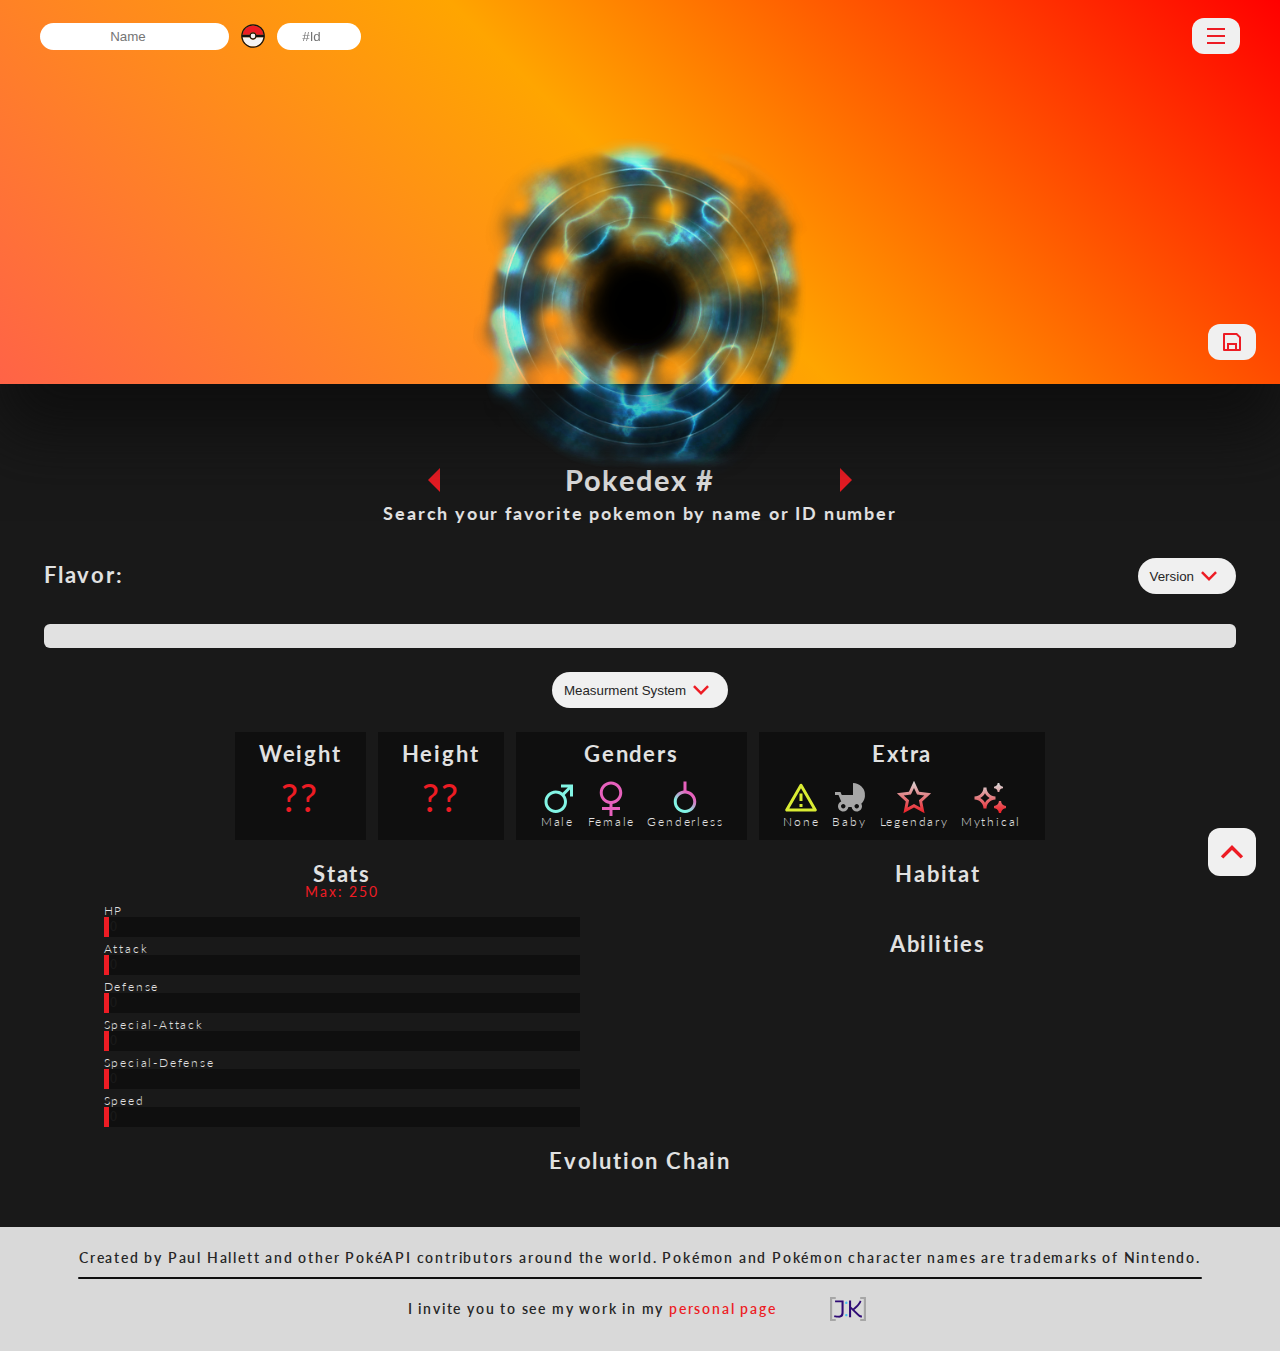
<file: index.html>
<!DOCTYPE html>
<html lang="es">
    <head>
        <meta charset="utf-8" />
        <meta http-equiv="X-UA-Compatible" content="IE=edge" />
        <title>Pokedex V2</title>
        <meta name="viewport" content="width=device-width, initial-scale=1" />
        <meta name="description" content="WebApp Pokedex, fan made page, data provider: `PokeApi`" />
        <meta name="google" content="notranslate" />
        <!-- <script src="https://cdn.jsdelivr.net/npm/chart.js@2.8.0"></script> -->
        <!-- ! FONTS -->
        <link rel="preconnect" href="https://fonts.googleapis.com" />
        <link rel="preconnect" href="https://fonts.gstatic.com" crossorigin />
        <link href="https://fonts.googleapis.com/css2?family=Lato:wght@100;300;400;700&display=swap" rel="stylesheet" />
        <!-- ! FONTS -->

        <link rel="icon" type="image/svg" href="./assets/svg/pokeball.svg" />
        <link rel="stylesheet" href="./styles.css" />
    </head>
    <body class="light_theme">
        <main>
            <nav>
                <div class="content">
                    <div class="search_container">
                        <input type="search" id="search_input_name" placeholder="Nombre" />
                        <button type="button" id="search_btn" aria-label="search your pokemon button">
                            <svg class="icon_svg poke_icon" data-name="poke_icon" xmlns="http://www.w3.org/2000/svg" viewBox="0 0 20 20">
                                <title>pokeball</title>
                                <path class="cls-1" d="M10,13.08a3.09,3.09,0,0,1-2.88-2H1.25A8.84,8.84,0,0,0,10,18.82a8.84,8.84,0,0,0,8.75-7.73H12.88A3.09,3.09,0,0,1,10,13.08Z" />
                                <circle class="cls-1" cx="10" cy="10" r="2.01" />
                                <path class="cls-2" d="M10,1.18A8.84,8.84,0,0,0,1.25,8.91H7.12a3.08,3.08,0,0,1,5.76,0h5.87A8.84,8.84,0,0,0,10,1.18Z" />
                                <path
                                    class="cls-3"
                                    d="M10,.12A9.87,9.87,0,1,0,17,3,9.85,9.85,0,0,0,10,.12Zm6.23,16.11a8.79,8.79,0,0,1-12.46,0,8.72,8.72,0,0,1-2.52-5.14H7.12a3.08,3.08,0,0,0,5.76,0h5.87A8.72,8.72,0,0,1,16.23,16.23ZM8,10a2,2,0,1,1,2,2A2,2,0,0,1,8,10Zm4.89-1.09a3.08,3.08,0,0,0-5.76,0H1.25A8.84,8.84,0,0,1,10,1.18a8.84,8.84,0,0,1,8.75,7.73Z"
                                />
                            </svg>
                        </button>
                        <input type="number" id="search_input_number" min="1" max="10247" placeholder="#Id" />
                    </div>
                    <button type="button" class="basic_btn config_menu_btn_action display_btn" id="config_menu_btn" data-name="open-close" aria-label="options button">
                        <svg class="icon_svg" xmlns="http://www.w3.org/2000/svg" viewBox="0 0 24 24" width="24" height="24">
                            <path class="cls-1" d="M3 4h18v2H3V4zm0 7h18v2H3v-2zm0 7h18v2H3v-2z" />
                        </svg>
                    </button>
                    <div class="btns_column_container" id="config_menu">
                        <button type="button" class="config_btn config_menu_btn_action" id="fav_btn" data-name="fav" aria-label="favorite pokemon modal button">
                            <title>Favorite Pokemon's</title>
                            <svg class="icon_svg" xmlns="http://www.w3.org/2000/svg" viewBox="0 0 24 24" width="24" height="24"><path class="cls-1" d="M7 19v-6h10v6h2V7.828L16.172 5H5v14h2zM4 3h13l4 4v13a1 1 0 0 1-1 1H4a1 1 0 0 1-1-1V4a1 1 0 0 1 1-1zm5 12v4h6v-4H9z" /></svg>
                        </button>
                        <button type="button" class="config_btn config_menu_btn_action" id="themes_menu_btn" data-name="theme" aria-label="themes modal button">
                            <title>Themes</title>
                            <svg class="icon_svg" xmlns="http://www.w3.org/2000/svg" viewBox="0 0 24 24" width="24" height="24"><path class="cls-1" d="M12 22C6.477 22 2 17.523 2 12S6.477 2 12 2s10 4.477 10 10-4.477 10-10 10zm0-2a8 8 0 1 0 0-16 8 8 0 0 0 0 16zm0-2V6a6 6 0 1 1 0 12z" /></svg>
                        </button>
                        <button type="button" class="config_btn config_menu_btn_action" id="delete_menu_btn" data-name="delete" aria-label="delete page information button">
                            <svg class="icon_svg" xmlns="http://www.w3.org/2000/svg" viewBox="0 0 24 24" width="24" height="24">
                                <title>Borrar Storage Data</title>
                                <path
                                    class="cls-1"
                                    d="M7 6V3a1 1 0 0 1 1-1h8a1 1 0 0 1 1 1v3h5v2h-2v13a1 1 0 0 1-1 1H5a1 1 0 0 1-1-1V8H2V6h5zm6.414 8l1.768-1.768-1.414-1.414L12 12.586l-1.768-1.768-1.414 1.414L10.586 14l-1.768 1.768 1.414 1.414L12 15.414l1.768 1.768 1.414-1.414L13.414 14zM9 4v2h6V4H9z"
                                />
                            </svg>
                        </button>
                        <button type="button" class="config_btn lang_menu_modal_btn config_menu_btn_action" id="lang_btn_nav" data-name="lang_nav" aria-label="change languaje button">
                            <svg class="icon_svg" xmlns="http://www.w3.org/2000/svg" viewBox="0 0 24 24" width="24" height="24">
                                <title>Languaje</title>
                                <path
                                    class="cls-1"
                                    d="M12 22C6.477 22 2 17.523 2 12S6.477 2 12 2s10 4.477 10 10-4.477 10-10 10zm-2.29-2.333A17.9 17.9 0 0 1 8.027 13H4.062a8.008 8.008 0 0 0 5.648 6.667zM10.03 13c.151 2.439.848 4.73 1.97 6.752A15.905 15.905 0 0 0 13.97 13h-3.94zm9.908 0h-3.965a17.9 17.9 0 0 1-1.683 6.667A8.008 8.008 0 0 0 19.938 13zM4.062 11h3.965A17.9 17.9 0 0 1 9.71 4.333 8.008 8.008 0 0 0 4.062 11zm5.969 0h3.938A15.905 15.905 0 0 0 12 4.248 15.905 15.905 0 0 0 10.03 11zm4.259-6.667A17.9 17.9 0 0 1 15.973 11h3.965a8.008 8.008 0 0 0-5.648-6.667z"
                                />
                            </svg>
                        </button>
                        <div class="btns_column_container lang_menu_nav">
                            <button type="button" class="lang_btn lang_menu_btn" id="es_lang_btn_nav" data-name="es" aria-label="spanish languaje button">Es</button>

                            <button type="button" class="lang_btn lang_menu_btn" id="en_lang_btn_nav" data-name="en" aria-label="english languaje button">En</button>
                        </div>
                    </div>
                </div>
            </nav>
            <div class="img_container">
                <div class="poke_bg">
                    <div class="save_btn">
                        <div class="icon_container" id="icon_save">
                            <svg class="icon_svg" xmlns="http://www.w3.org/2000/svg" viewBox="0 0 24 24" width="24" height="24">
                                <path class="cls-1" d="M10 15.172l9.192-9.193 1.415 1.414L10 18l-6.364-6.364 1.414-1.414z" />
                            </svg>
                        </div>
                        <div class="icon_container" id="icon_save_error">
                            <svg class="icon_svg" xmlns="http://www.w3.org/2000/svg" viewBox="0 0 24 24" width="24" height="24"><path class="cls-1" d="M12 10.586l4.95-4.95 1.414 1.414-4.95 4.95 4.95 4.95-1.414 1.414-4.95-4.95-4.95 4.95-1.414-1.414 4.95-4.95-4.95-4.95L7.05 5.636z" /></svg>
                        </div>
                        <button type="button" class="basic_btn display_btn" id="save_pokemon_btn" aria-label="save pokemon button">
                            <svg class="icon_svg" xmlns="http://www.w3.org/2000/svg" viewBox="0 0 24 24" width="24" height="24"><path class="cls-1" d="M7 19v-6h10v6h2V7.828L16.172 5H5v14h2zM4 3h13l4 4v13a1 1 0 0 1-1 1H4a1 1 0 0 1-1-1V4a1 1 0 0 1 1-1zm5 12v4h6v-4H9z" /></svg>
                        </button>
                    </div>
                </div>
                <div class="option_list_varieties_btns_container" id="option_list_varieties_btns_container"></div>
                <img src="./assets/images/portal.png" alt="" class="animation_spin" id="poke_img" />
            </div>
            <div class="data_container max_width_container">
                <div class="position_btns_row_container">
                    <button type="button" class="position_btn previous_btn" aria-label="previews pokemon button">
                        <svg class="icon_svg" xmlns="http://www.w3.org/2000/svg" viewBox="0 0 24 24" width="24" height="24">
                            <path class="cls-1" d="M8 12l6-6v12z" />
                        </svg>
                    </button>
                    <h1><span id="poke_name">Pokedex</span> #<span id="poke_id"></span></h1>

                    <button type="button" class="position_btn next_btn" aria-label="next button">
                        <svg class="icon_svg" xmlns="http://www.w3.org/2000/svg" viewBox="0 0 24 24" width="24" height="24">
                            <path class="cls-1" d="M16 12l-6 6V6z" />
                        </svg>
                    </button>
                </div>
                <h2 id="poke_types">Busca tus pokemon favoritos por nombre o por numero ID</h2>
                <div class="data_info_container">
                    <!-- ! INSERT DATA  -->
                    <!-- ~ DESCRIPTION CONTENT - START -->
                    <div class="data_info flex_column">
                        <div class="basic_sb_container" id="flavor_text_container">
                            <h1 class="section_subtitle_data" id="name_version_subtitle">Descripción</h1>
                            <div class="option_list" id="option_list_descriptions">
                                <button type="button" class="option_list_btn option_list_btn_search option_list_descriptions_btn_search" data-name="open-close" aria-label="open-close description list button">
                                    <span class="option_list_descriptions_first_text">Versión</span>
                                    <div class="icon_container">
                                        <svg class="icon_svg" id="arrow_btn_select_list_descriptions_svg" xmlns="http://www.w3.org/2000/svg" viewBox="0 0 24 24">
                                            <path class="cls-1" d="M12 13.172l4.95-4.95 1.414 1.414L12 16 5.636 9.636 7.05 8.222z" />
                                        </svg>
                                    </div>
                                </button>
                                <div class="option_list_btns_container" id="option_list_descriptions_btns_container"></div>
                            </div>
                        </div>
                        <p class="section_subtitle_name" id="poke_data_info_name_version"></p>
                        <fieldset id="poke_data_info_description_version"></fieldset>
                    </div>
                    <!-- ~ DESCRIPTION CONTENT - OVER -->

                    <div class="data-info" id="option_list_measurements_container">
                        <div class="option_list" id="option_list_measurements">
                            <button type="button" class="option_list_btn option_list_measurements_btn option_list_btn_search" data-name="open-close" aria-label="open-close measurements list button">
                                <span id="option_list_measurements_first_text">Sistema de Medida</span>
                                <div class="icon_container">
                                    <svg class="icon_svg" id="arrow_btn_option_list_measurements_svg" xmlns="http://www.w3.org/2000/svg" viewBox="0 0 24 24">
                                        <path class="cls-1" d="M12 13.172l4.95-4.95 1.414 1.414L12 16 5.636 9.636 7.05 8.222z" />
                                    </svg>
                                </div>
                            </button>
                            <div class="option_list_btns_container" id="option_list_btns_container_measurements">
                                <button class="option_list_btn option_list_measurements_btn" data-name="metric-system" aria-label="metric measurement button"><span id="option_list_measurements_metric"></span></button>
                                <button class="option_list_btn option_list_measurements_btn" data-name="imperial-system" aria-label="imperial measurement button"><span id="option_list_measurements_imperial"></span></button>
                            </div>
                        </div>
                    </div>
                    <!-- ~ BASIC DATA CARDS - START -->
                    <div class="cards_row_container margin_b" id="pokedata_row_center_container">
                        <div class="data_info_card">
                            <h2 class="section_subtitle_data" id="poke_data_info_name_weight">Peso</h2>
                            <p class="section_subtitle_name" id="poke_data_info_description_weight">??</p>
                        </div>

                        <div class="data_info_card">
                            <h2 class="section_subtitle_data" id="poke_data_info_name_height">Altura</h2>
                            <p class="section_subtitle_name" id="poke_data_info_description_height">??</p>
                        </div>

                        <div class="data_info_card" id="gender_data_info_card">
                            <h2 class="section_subtitle_data" id="poke_data_info_name_gender">Generos</h2>
                            <div class="btns_row_center gender_icons_container">
                                <div class="icon_container icon_item_container gender_icon male_icon" id="male_icon">
                                    <svg class="icon_svg icon_with_text_svg" xmlns="http://www.w3.org/2000/svg" viewBox="0 0 24 24">
                                        <path
                                            class="cls-1"
                                            d="M15.0491 8.53666L18.5858 5H14V3H22V11H20V6.41421L16.4633 9.95088C17.4274 11.2127 18 12.7895 18 14.5C18 18.6421 14.6421 22 10.5 22C6.35786 22 3 18.6421 3 14.5C3 10.3579 6.35786 7 10.5 7C12.2105 7 13.7873 7.57264 15.0491 8.53666ZM10.5 20C13.5376 20 16 17.5376 16 14.5C16 11.4624 13.5376 9 10.5 9C7.46243 9 5 11.4624 5 14.5C5 17.5376 7.46243 20 10.5 20Z"
                                        ></path>
                                    </svg>
                                    <span class="icon_text" id="male_icon_text">Male</span>
                                </div>
                                <div class="icon_container icon_item_container gender_icon female_icon" id="female_icon">
                                    <svg class="icon_svg icon_with_text_svg" xmlns="http://www.w3.org/2000/svg" viewBox="0 0 24 24">
                                        <path
                                            class="cls-1"
                                            d="M11 15.9339C7.33064 15.445 4.5 12.3031 4.5 8.5C4.5 4.35786 7.85786 1 12 1C16.1421 1 19.5 4.35786 19.5 8.5C19.5 12.3031 16.6694 15.445 13 15.9339V18H18V20H13V24H11V20H6V18H11V15.9339ZM12 14C15.0376 14 17.5 11.5376 17.5 8.5C17.5 5.46243 15.0376 3 12 3C8.96243 3 6.5 5.46243 6.5 8.5C6.5 11.5376 8.96243 14 12 14Z"
                                        ></path>
                                    </svg>

                                    <span class="icon_text" id="female_icon_text">Female</span>
                                </div>

                                <div class="icon_container icon_item_container gender_icon genderless_icon" id="genderless_icon">
                                    <svg class="icon_svg icon_with_text_svg" xmlns="http://www.w3.org/2000/svg" viewBox="0 0 24 24">
                                        <linearGradient id="genderlessIconGradient" gradientTransform="rotate(120)">
                                            <stop offset="0%" stop-color="#e761bd" />
                                            <stop offset="50%" stop-color="#83f5e5" />
                                        </linearGradient>
                                        <path
                                            d="M13 7.06609C16.6694 7.55498 19.5 10.6969 19.5 14.5C19.5 18.6421 16.1421 22 12 22C7.85786 22 4.5 18.6421 4.5 14.5C4.5 10.6969 7.33064 7.55498 11 7.06609V1H13V7.06609ZM12 20C15.0376 20 17.5 17.5376 17.5 14.5C17.5 11.4624 15.0376 9 12 9C8.96243 9 6.5 11.4624 6.5 14.5C6.5 17.5376 8.96243 20 12 20Z"
                                        ></path>
                                    </svg>

                                    <span class="icon_text" id="genderless_icon_text">Genderless</span>
                                </div>
                            </div>
                        </div>

                        <div class="data_info_card" id="extras_data_info_card">
                            <h2 class="section_subtitle_data" id="poke_data_info_name_extras">Extra</h2>
                            <div class="btns_row_center extras_icons_container">
                                <div class="icon_container icon_item_container extras_icon none_icon" id="none_icon">
                                    <svg class="icon_svg icon_with_text_svg" id="none_icon_svg" xmlns="http://www.w3.org/2000/svg" viewBox="0 0 24 24">
                                        <path
                                            d="M12.865 3.00017L22.3912 19.5002C22.6674 19.9785 22.5035 20.5901 22.0252 20.8662C21.8732 20.954 21.7008 21.0002 21.5252 21.0002H2.47266C1.92037 21.0002 1.47266 20.5525 1.47266 20.0002C1.47266 19.8246 1.51886 19.6522 1.60663 19.5002L11.1329 3.00017C11.4091 2.52187 12.0206 2.358 12.4989 2.63414C12.651 2.72191 12.7772 2.84815 12.865 3.00017ZM4.20471 19.0002H19.7932L11.9989 5.50017L4.20471 19.0002ZM10.9989 16.0002H12.9989V18.0002H10.9989V16.0002ZM10.9989 9.00017H12.9989V14.0002H10.9989V9.00017Z"
                                        ></path>
                                    </svg>
                                    <span class="icon_text" id="none_icon_text">None</span>
                                </div>

                                <div class="icon_container icon_item_container extras_icon baby_icon" id="baby_icon">
                                    <svg class="icon_svg icon_with_text_svg" id="baby_icon_svg" xmlns="http://www.w3.org/2000/svg" viewBox="0 0 24 24">
                                        <path
                                            d="M21.666 12.277a7.72 7.72 0 0 0 .171-.665c.003-.017.004-.033.008-.05.02-.098.029-.199.045-.298.025-.157.055-.313.07-.471a7.979 7.979 0 0 0-2.303-6.45A7.979 7.979 0 0 0 14 2v8H6.517l-.858-2H2v2h2.341l1.828 4.266A3.504 3.504 0 0 0 4 17.5C4 19.43 5.57 21 7.5 21c1.759 0 3.204-1.309 3.449-3h2.102c.245 1.691 1.69 3 3.449 3 1.93 0 3.5-1.57 3.5-3.5 0-.63-.181-1.213-.473-1.725.042-.041.089-.077.131-.119.36-.361.688-.759.977-1.184.288-.43.536-.886.736-1.359.016-.037.026-.076.041-.113h.001l.015-.042c.088-.22.168-.441.235-.668l.003-.013zM7.5 19c-.827 0-1.5-.673-1.5-1.5S6.673 16 7.5 16s1.5.673 1.5 1.5S8.327 19 7.5 19zm9 0c-.827 0-1.5-.673-1.5-1.5s.673-1.5 1.5-1.5 1.5.673 1.5 1.5-.673 1.5-1.5 1.5z"
                                        ></path>
                                    </svg>

                                    <span class="icon_text" id="baby_icon_text">Baby</span>
                                </div>
                                <div class="icon_container icon_item_container extras_icon legendary_icon" id="legendary_icon">
                                    <svg class="icon_svg icon_with_text_svg" id="legendary_icon_svg" xmlns="http://www.w3.org/2000/svg" viewBox="0 0 24 24">
                                        <linearGradient id="legendaryIconGradient" x1="0" y1="0" x2="0" y2="100%">
                                            <stop offset="0%" stop-color="var(--whiteOff)" />
                                            <stop offset="100%" stop-color="var(--firstColor)" />
                                        </linearGradient>

                                        <path
                                            d="M12.0006 18.26L4.94715 22.2082L6.52248 14.2799L0.587891 8.7918L8.61493 7.84006L12.0006 0.5L15.3862 7.84006L23.4132 8.7918L17.4787 14.2799L19.054 22.2082L12.0006 18.26ZM12.0006 15.968L16.2473 18.3451L15.2988 13.5717L18.8719 10.2674L14.039 9.69434L12.0006 5.27502L9.96214 9.69434L5.12921 10.2674L8.70231 13.5717L7.75383 18.3451L12.0006 15.968Z"
                                        ></path>
                                    </svg>
                                    <span class="icon_text" id="legendary_icon_text">Legendary</span>
                                </div>

                                <div class="icon_container icon_item_container extras_icon mythical_icon" id="mythical_icon">
                                    <svg class="icon_svg icon_with_text_svg" id="mythical_icon_svg" xmlns="http://www.w3.org/2000/svg" viewBox="0 0 24 24">
                                        <linearGradient id="mythicalIconGradient" x1="0" y1="0" x2="0" y2="100%">
                                            <stop offset="0%" stop-color="var(--whiteOff)" />
                                            <stop offset="100%" stop-color="var(--firstColor)" />
                                        </linearGradient>

                                        <path
                                            d="M14 4.4375C15.3462 4.4375 16.4375 3.34619 16.4375 2H17.5625C17.5625 3.34619 18.6538 4.4375 20 4.4375V5.5625C18.6538 5.5625 17.5625 6.65381 17.5625 8H16.4375C16.4375 6.65381 15.3462 5.5625 14 5.5625V4.4375ZM1 11C4.31371 11 7 8.31371 7 5H9C9 8.31371 11.6863 11 15 11V13C11.6863 13 9 15.6863 9 19H7C7 15.6863 4.31371 13 1 13V11ZM4.87601 12C6.18717 12.7276 7.27243 13.8128 8 15.124 8.72757 13.8128 9.81283 12.7276 11.124 12 9.81283 11.2724 8.72757 10.1872 8 8.87601 7.27243 10.1872 6.18717 11.2724 4.87601 12ZM17.25 14C17.25 15.7949 15.7949 17.25 14 17.25V18.75C15.7949 18.75 17.25 20.2051 17.25 22H18.75C18.75 20.2051 20.2051 18.75 22 18.75V17.25C20.2051 17.25 18.75 15.7949 18.75 14H17.25Z"
                                        ></path>
                                    </svg>
                                    <span class="icon_text" id="mythical_icon_text">Mythical</span>
                                </div>
                            </div>
                        </div>
                        <!-- ~ BASIC DATA CARDS - OVER -->
                    </div>
                    <div class="doble_container">
                        <div class="data_info graph_container margin_b">
                            <h1 class="section_subtitle_data">Stats</h1>
                            <h2 class="section_subtitle">Max: 250</h2>
                            <div class="graph_item">
                                <span class="graph_item_text">HP</span>
                                <div class="graph_bar">
                                    <div class="graph_stat" data-value="hp"></div>
                                    <span class="graph_value">0</span>
                                    <span class="extra_stat"></span>
                                </div>
                            </div>
                            <div class="graph_item">
                                <span class="graph_item_text">Attack</span>
                                <div class="graph_bar">
                                    <div class="graph_stat" data-value="attack"></div>
                                    <span class="graph_value">0</span>
                                    <span class="extra_stat"></span>
                                </div>
                            </div>
                            <div class="graph_item">
                                <span class="graph_item_text">Defense</span>
                                <div class="graph_bar">
                                    <div class="graph_stat" data-value="defense"></div>
                                    <span class="graph_value">0</span>
                                    <span class="extra_stat"></span>
                                </div>
                            </div>
                            <div class="graph_item">
                                <span class="graph_item_text">Special-Attack</span>
                                <div class="graph_bar">
                                    <div class="graph_stat" data-value="special-attack"></div>
                                    <span class="graph_value">0</span>
                                    <span class="extra_stat"></span>
                                </div>
                            </div>
                            <div class="graph_item">
                                <span class="graph_item_text">Special-Defense</span>
                                <div class="graph_bar">
                                    <div class="graph_stat" data-value="special-defense"></div>
                                    <span class="graph_value">0</span>
                                    <span class="extra_stat"></span>
                                </div>
                            </div>
                            <div class="graph_item">
                                <span class="graph_item_text">Speed</span>
                                <div class="graph_bar">
                                    <div class="graph_stat" data-value="speed"></div>
                                    <span class="graph_value">0</span>
                                    <span class="extra_stat"></span>
                                </div>
                            </div>
                        </div>
                        <div class="data_info flex_column">
                            <div class="data_container first_container">
                                <h2 class="section_subtitle_data" id="poke_data_info_name_habitat">Habitad</h2>
                                <p class="section_subtitle_name" id="poke_data_info_description_habitat"></p>
                            </div>
                            <div class="data_container">
                                <h2 class="section_subtitle_data" id="poke_data_info_name_abilities">Habilidades</h2>
                                <div class="btns_row_center gap_rc_1" id="poke_data_info_description_abilities_container"></div>
                            </div>
                        </div>
                    </div>

                    <!-- ! INSERT DATA  -->
                    <div class="data_info flex_column" id="evo_chain_container">
                        <h2 class="section_subtitle_data" id="evo_subtitle">Cadena De Evolución</h2>
                        <div class="cards_row_container" id="btns_evo_chain_container"></div>
                    </div>
                </div>
            </div>
        </main>
        <footer class="footer">
            <div class="disclaimer">
                <p
                    data-change="true"
                    data-lang-es="PokéAPI fue creada por Paul Hallett y otros contribuidores alrededor del mundo. Pokémon y los Nombres de personajes Pokémon son marca registrada de Nintendo."
                    data-lang-en="Created by Paul Hallett and other PokéAPI contributors around the world. Pokémon and Pokémon character names are trademarks of Nintendo."
                ></p>
            </div>
            <span class="break"></span>
            <div class="my_banner">
                <div class="banner_content">
                    <p class="personal_msg">Te invito a ver más de mi trabajo en mi <a href="https://johnmckrazy.github.io/JohnK_Portafolio/" class="link_btn">página personal</a></p>
                    <a href="https://johnmckrazy.github.io/JohnK_Portafolio/" class="icon_container logo_btn">
                        <svg class="johnK_icon_svg icon_svg" data-name="johnK_icon_svg" xmlns="http://www.w3.org/2000/svg" xmlns:xlink="http://www.w3.org/1999/xlink" viewBox="0 0 36.85 24.58">
                            <title>John.K</title>
                            <g id="johnK_icon">
                                <g id="dots">
                                    <path class="cls-1" d="M15.52,18.56a1.34,1.34,0,0,1,.26-.91,1.25,1.25,0,0,1,.92-.27,1.3,1.3,0,0,1,.95.27,1.34,1.34,0,0,1,.26.91,1.26,1.26,0,0,1-.26.9,1.3,1.3,0,0,1-.95.26,1.25,1.25,0,0,1-.92-.26A1.26,1.26,0,0,1,15.52,18.56Z"></path>
                                    <path class="cls-1" d="M15.52,5.94A1.32,1.32,0,0,1,15.78,5a1.25,1.25,0,0,1,.92-.27,1.3,1.3,0,0,1,.95.27,1.32,1.32,0,0,1,.26.91,1.26,1.26,0,0,1-.26.9,1.35,1.35,0,0,1-.95.26,1.3,1.3,0,0,1-.92-.26A1.26,1.26,0,0,1,15.52,5.94Z"></path>
                                </g>
                                <g id="letters">
                                    <path
                                        class="cls-2"
                                        d="M4.15,20.37l.42-1.67c.41.12.84.22,1.27.32a9.82,9.82,0,0,0,1.27.2c.41,0,.78.05,1.1.05a5.12,5.12,0,0,0,2-.35,2.28,2.28,0,0,0,1.2-1.17,5.09,5.09,0,0,0,.4-2.17V5.49H5.19V3.62h8.73V16a6.68,6.68,0,0,1-.53,2.83,3.47,3.47,0,0,1-1.68,1.72,6.68,6.68,0,0,1-3,.57A13.4,13.4,0,0,1,7.25,21c-.52-.06-1-.14-1.58-.25A13,13,0,0,1,4.15,20.37Z"
                                    ></path>
                                    <path
                                        class="cls-2"
                                        d="M32.5,18.9h-.17a2.1,2.1,0,0,1-.74-.13,3.63,3.63,0,0,1-.81-.38,8.38,8.38,0,0,1-1-.74c-.39-.32-.85-.73-1.38-1.24l-3.48-3.32c.55-.4,1.1-.82,1.68-1.29a22.09,22.09,0,0,0,2.16-2.08,22.3,22.3,0,0,0,2-2.5A15.28,15.28,0,0,0,32.2,4.33l-1.65-.84a15.52,15.52,0,0,1-1.24,2.32,19.44,19.44,0,0,1-1.51,2,21.08,21.08,0,0,1-1.65,1.73c-.56.53-1.1,1-1.64,1.45-.34.29-.67.54-1,.78L21.62,10V3.62H19.51V20.84h2.11V12.67l6.08,5.88A20.58,20.58,0,0,0,29.41,20a5.4,5.4,0,0,0,1.43.81,4,4,0,0,0,1.36.25l.22,0a2.48,2.48,0,0,0,.27,0V18.87A.63.63,0,0,1,32.5,18.9Z"
                                    ></path>
                                </g>
                                <g id="brackets">
                                    <path class="cls-3" d="M.25,24.58A.25.25,0,0,1,0,24.33V.25A.25.25,0,0,1,.25,0H5.68a.25.25,0,0,1,.25.25V1.8a.25.25,0,0,1-.25.25H2.2V22.53H5.68a.25.25,0,0,1,.25.25v1.55a.25.25,0,0,1-.25.25Z"></path>
                                    <path class="cls-3" d="M31.17,24.58a.25.25,0,0,1-.25-.25V22.78a.25.25,0,0,1,.25-.25h3.47V2.05H31.17a.25.25,0,0,1-.25-.25V.25A.25.25,0,0,1,31.17,0H36.6a.25.25,0,0,1,.25.25V24.33a.25.25,0,0,1-.25.25Z"></path>
                                </g>
                            </g>
                        </svg>
                    </a>
                </div>
            </div>
        </footer>
        <button type="button" class="extra_btn basic_btn top_btn display_btn" id="top_btn" aria-label="to the page top button">
            <svg class="icon_svg" id="arrow_btn_option_list_varients_svg" xmlns="http://www.w3.org/2000/svg" viewBox="0 0 24 24">
                <path class="cls-1" d="M11.9997 10.8284L7.04996 15.7782L5.63574 14.364L11.9997 8L18.3637 14.364L16.9495 15.7782L11.9997 10.8284Z"></path>
            </svg>
        </button>
        <div class="modal" id="modal">
            <div class="modal_content" id="start_modal">
                <div class="btns_column_container lang_menu_container modal_action_btn">
                    <button type="button" class="lang_modal_btn lang_menu_modal_btn" data-name="lang_start" aria-label="change languaje button">
                        <svg class="icon_svg" xmlns="http://www.w3.org/2000/svg" viewBox="0 0 24 24" width="24" height="24">
                            <title>Languaje</title>
                            <path
                                class="cls-1"
                                d="M12 22C6.477 22 2 17.523 2 12S6.477 2 12 2s10 4.477 10 10-4.477 10-10 10zm-2.29-2.333A17.9 17.9 0 0 1 8.027 13H4.062a8.008 8.008 0 0 0 5.648 6.667zM10.03 13c.151 2.439.848 4.73 1.97 6.752A15.905 15.905 0 0 0 13.97 13h-3.94zm9.908 0h-3.965a17.9 17.9 0 0 1-1.683 6.667A8.008 8.008 0 0 0 19.938 13zM4.062 11h3.965A17.9 17.9 0 0 1 9.71 4.333 8.008 8.008 0 0 0 4.062 11zm5.969 0h3.938A15.905 15.905 0 0 0 12 4.248 15.905 15.905 0 0 0 10.03 11zm4.259-6.667A17.9 17.9 0 0 1 15.973 11h3.965a8.008 8.008 0 0 0-5.648-6.667z"
                            />
                        </svg>
                    </button>
                    <div class="btns_column_container lang_menu_modal" id="lang_menu_modal_start">
                        <button type="button" class="lang_modal_btn lang_modal_action_btn" data-name="es" aria-label="spanish languaje button">Es</button>

                        <button type="button" class="lang_modal_btn lang_modal_action_btn" data-name="en" aria-label="english languaje button">En</button>
                    </div>
                </div>
                <h1 class="title_modal" id="title_start_modal">Bienvenido</h1>
                <p class="text_modal" id="text_start_modal"></p>
                <div class="divider"></div>

                <div class="btns_row_container">
                    <button type="button" class="btn start_modal_btn" id="accept_start_modal_btn" data-name="accepted" aria-label="accept button">Aceptar</button>
                    <button type="button" class="btn start_modal_btn" id="denied_start_modal_btn" data-name="denied" aria-label="denied button">Rechazar</button>
                </div>
            </div>
            <div class="modal_content" id="alert_modal">
                <div class="btns_column_container lang_menu_container modal_action_btn">
                    <button type="button" class="lang_modal_btn lang_menu_modal_btn" data-name="lang_alert" aria-label="change languaje button">
                        <svg class="icon_svg" xmlns="http://www.w3.org/2000/svg" viewBox="0 0 24 24" width="24" height="24">
                            <title>Languaje</title>
                            <path
                                class="cls-1"
                                d="M12 22C6.477 22 2 17.523 2 12S6.477 2 12 2s10 4.477 10 10-4.477 10-10 10zm-2.29-2.333A17.9 17.9 0 0 1 8.027 13H4.062a8.008 8.008 0 0 0 5.648 6.667zM10.03 13c.151 2.439.848 4.73 1.97 6.752A15.905 15.905 0 0 0 13.97 13h-3.94zm9.908 0h-3.965a17.9 17.9 0 0 1-1.683 6.667A8.008 8.008 0 0 0 19.938 13zM4.062 11h3.965A17.9 17.9 0 0 1 9.71 4.333 8.008 8.008 0 0 0 4.062 11zm5.969 0h3.938A15.905 15.905 0 0 0 12 4.248 15.905 15.905 0 0 0 10.03 11zm4.259-6.667A17.9 17.9 0 0 1 15.973 11h3.965a8.008 8.008 0 0 0-5.648-6.667z"
                            />
                        </svg>
                    </button>
                    <div class="btns_column_container lang_menu_modal" id="lang_menu_modal_alert">
                        <button type="button" class="lang_modal_btn lang_modal_action_btn" data-name="es" aria-label="spanish languaje button">Es</button>

                        <button type="button" class="lang_modal_btn lang_modal_action_btn" data-name="en" aria-label="english languaje button">En</button>
                    </div>
                </div>
                <h1 class="title_modal" id="title_modal_alert">Error</h1>
                <p class="text_modal" id="text_modal_alert"></p>
                <div class="btns_row_container">
                    <button type="button" class="btn accept_btn" id="accept_alert_modal_btn" aria-label="accept button">Aceptar</button>
                    <button type="button" class="btn more_btn" id="more_alert_modal_btn" aria-label="denied button">Rechazar</button>
                </div>
            </div>
            <div class="modal_content" id="ability_modal">
                <div class="btns_column_container lang_menu_container modal_action_btn">
                    <button type="button" class="lang_modal_btn lang_menu_modal_btn" data-name="lang_ability" aria-label="change languaje button">
                        <svg class="icon_svg" xmlns="http://www.w3.org/2000/svg" viewBox="0 0 24 24" width="24" height="24">
                            <title>Languaje</title>
                            <path
                                class="cls-1"
                                d="M12 22C6.477 22 2 17.523 2 12S6.477 2 12 2s10 4.477 10 10-4.477 10-10 10zm-2.29-2.333A17.9 17.9 0 0 1 8.027 13H4.062a8.008 8.008 0 0 0 5.648 6.667zM10.03 13c.151 2.439.848 4.73 1.97 6.752A15.905 15.905 0 0 0 13.97 13h-3.94zm9.908 0h-3.965a17.9 17.9 0 0 1-1.683 6.667A8.008 8.008 0 0 0 19.938 13zM4.062 11h3.965A17.9 17.9 0 0 1 9.71 4.333 8.008 8.008 0 0 0 4.062 11zm5.969 0h3.938A15.905 15.905 0 0 0 12 4.248 15.905 15.905 0 0 0 10.03 11zm4.259-6.667A17.9 17.9 0 0 1 15.973 11h3.965a8.008 8.008 0 0 0-5.648-6.667z"
                            />
                        </svg>
                    </button>
                    <div class="btns_column_container lang_menu_modal" id="lang_menu_modal_ability">
                        <button type="button" class="lang_modal_btn lang_modal_action_btn" data-name="es" aria-label="spanish languaje button">Es</button>

                        <button type="button" class="lang_modal_btn lang_modal_action_btn" data-name="en" aria-label="english languaje button">En</button>
                    </div>
                </div>
                <div class="btn_container close_btn_container modal_action_btn">
                    <button type="button" class="close_modal_btn" data-name="close_ability_modal" aria-label="close modal button">
                        <svg class="icon_svg" xmlns="http://www.w3.org/2000/svg" viewBox="0 0 24 24" width="24" height="24"><path class="cls-1" d="M12 10.586l4.95-4.95 1.414 1.414-4.95 4.95 4.95 4.95-1.414 1.414-4.95-4.95-4.95 4.95-1.414-1.414 4.95-4.95-4.95-4.95L7.05 5.636z" /></svg>
                    </button>
                </div>
                <!-- ! -->
                <h1 class="title_modal" id="modal_title_ability"></h1>
                <div class="basic_sb_container" id="ability_options_container">
                    <h2 class="section_subtitle_data" id="modal_subtitle_ability">Descripción</h2>
                    <div class="option_list" id="option_list_ability">
                        <!--! add buttons  -->
                        <button type="button" class="option_list_btn option_list_btn_search option_list_ability_btn_search" data-name="open-close" aria-label="open-close ability description options list button">
                            <span class="option_list_descriptions_first_text">Versión</span>
                            <div class="icon_container">
                                <svg class="icon_svg" id="arrow_btn_select_list_ability_svg" xmlns="http://www.w3.org/2000/svg" viewBox="0 0 24 24">
                                    <path class="cls-1" d="M12 13.172l4.95-4.95 1.414 1.414L12 16 5.636 9.636 7.05 8.222z" />
                                </svg>
                            </div>
                        </button>
                        <div class="option_list_btns_container" id="option_list_btns_container_ability"></div>

                        <!--! add buttons  -->
                    </div>
                </div>

                <!-- ! -->
                <h2 class="title_modal title_modal_ability" id="title_modal_ability"></h2>
                <fieldset id="text_modal_ability"></fieldset>
            </div>
            <div class="modal_content" id="themes_modal">
                <div class="btns_column_container lang_menu_container modal_action_btn">
                    <button type="button" class="lang_modal_btn lang_menu_modal_btn" data-name="lang_themes" aria-label="change languaje button">
                        <svg class="icon_svg" xmlns="http://www.w3.org/2000/svg" viewBox="0 0 24 24" width="24" height="24">
                            <title>Languaje</title>
                            <path
                                class="cls-1"
                                d="M12 22C6.477 22 2 17.523 2 12S6.477 2 12 2s10 4.477 10 10-4.477 10-10 10zm-2.29-2.333A17.9 17.9 0 0 1 8.027 13H4.062a8.008 8.008 0 0 0 5.648 6.667zM10.03 13c.151 2.439.848 4.73 1.97 6.752A15.905 15.905 0 0 0 13.97 13h-3.94zm9.908 0h-3.965a17.9 17.9 0 0 1-1.683 6.667A8.008 8.008 0 0 0 19.938 13zM4.062 11h3.965A17.9 17.9 0 0 1 9.71 4.333 8.008 8.008 0 0 0 4.062 11zm5.969 0h3.938A15.905 15.905 0 0 0 12 4.248 15.905 15.905 0 0 0 10.03 11zm4.259-6.667A17.9 17.9 0 0 1 15.973 11h3.965a8.008 8.008 0 0 0-5.648-6.667z"
                            />
                        </svg>
                    </button>
                    <div class="btns_column_container lang_menu_modal" id="lang_menu_modal_themes">
                        <button type="button" class="lang_modal_btn lang_modal_action_btn" data-name="es" aria-label="spanish languaje button">Es</button>

                        <button type="button" class="lang_modal_btn lang_modal_action_btn" data-name="en" aria-label="english languaje button">En</button>
                    </div>
                </div>
                <div class="btn_container close_btn_container modal_action_btn">
                    <button type="button" class="close_modal_btn" data-name="close_theme" aria-label="close modal button">
                        <svg class="icon_svg" xmlns="http://www.w3.org/2000/svg" viewBox="0 0 24 24" width="24" height="24"><path class="cls-1" d="M12 10.586l4.95-4.95 1.414 1.414-4.95 4.95 4.95 4.95-1.414 1.414-4.95-4.95-4.95 4.95-1.414-1.414 4.95-4.95-4.95-4.95L7.05 5.636z" /></svg>
                    </button>
                </div>
                <h1 class="title_modal" id="title_themes_modal">Selecciona Tu Tema</h1>
                <div class="btns_grid_row_container" id="themes_btns_container"></div>
                <div class="divider"></div>
                <h2 class="subtitle_modal" id="subtitle_themes_modal">Temas Personalizados</h2>
                <div class="btns_grid_row_container" id="personalized_themes_btns_container"></div>
                <div class="btns_row_container">
                    <button type="button" class="btn action_btn personalized_action_btn" id="new_theme_modal_btn" data-name="new_theme" aria-label="add new theme button">
                        <span class="label_btn" id="new_theme_modal_btn_label">Nuevo</span>
                        <svg class="icon_svg" xmlns="http://www.w3.org/2000/svg" viewBox="0 0 24 24" width="24" height="24">
                            <title>Nuevo Tema Personalizado</title>
                            <path
                                class="cls-1"
                                d="M12 2c5.522 0 10 3.978 10 8.889a5.558 5.558 0 0 1-5.556 5.555h-1.966c-.922 0-1.667.745-1.667 1.667 0 .422.167.811.422 1.1.267.3.434.689.434 1.122C13.667 21.256 12.9 22 12 22 6.478 22 2 17.522 2 12S6.478 2 12 2zm-1.189 16.111a3.664 3.664 0 0 1 3.667-3.667h1.966A3.558 3.558 0 0 0 20 10.89C20 7.139 16.468 4 12 4a8 8 0 0 0-.676 15.972 3.648 3.648 0 0 1-.513-1.86zM7.5 12a1.5 1.5 0 1 1 0-3 1.5 1.5 0 0 1 0 3zm9 0a1.5 1.5 0 1 1 0-3 1.5 1.5 0 0 1 0 3zM12 9a1.5 1.5 0 1 1 0-3 1.5 1.5 0 0 1 0 3z"
                            />
                        </svg>
                    </button>
                    <button type="button" class="btn action_btn personalized_action_btn" id="edit_theme_modal_btn" data-name="edit_themes" aria-label="edit created theme button">
                        <span class="label_btn" id="edit_theme_modal_btn_label">Editar</span>
                        <svg class="icon_svg" xmlns="http://www.w3.org/2000/svg" viewBox="0 0 24 24" width="24" height="24">
                            <title>Editar Tema Personalizado</title>
                            <path class="cls-1" d="M5 19h1.414l9.314-9.314-1.414-1.414L5 17.586V19zm16 2H3v-4.243L16.435 3.322a1 1 0 0 1 1.414 0l2.829 2.829a1 1 0 0 1 0 1.414L9.243 19H21v2zM15.728 6.858l1.414 1.414 1.414-1.414-1.414-1.414-1.414 1.414z" />
                        </svg>
                    </button>
                </div>
                <div class="divider"></div>

                <div class="btns_row_container">
                    <button type="button" class="btn theme_modal_btn" id="try_theme_modal_btn" data-name="try" aria-label="try button">
                        <span class="label_btn" id="try_theme_modal_btn_label">Probar</span>
                    </button>
                    <button type="button" class="btn theme_modal_btn" id="accept_theme_modal_btn" data-name="save" aria-label="save button">
                        <span class="label_btn" id="save_theme_modal_btn_label">Salvar</span>
                    </button>
                    <button type="button" class="btn theme_modal_btn" id="delete_theme_modal_btn" data-name="delete" aria-label="delete button">
                        <span class="label_btn" id="delete_theme_modal_btn_label">Borrar</span>
                    </button>
                    <button type="button" class="btn theme_modal_btn" id="denied_theme_modal_btn" data-name="cancel" aria-label="cancel button">
                        <span class="label_btn" id="cancel_theme_modal_btn_label">Cancelar</span>
                    </button>
                </div>
            </div>
            <div class="modal_content" id="personalized_theme_modal">
                <div class="btns_column_container lang_menu_container modal_action_btn">
                    <button type="button" class="lang_modal_btn lang_menu_modal_btn modal_action_btn" data-name="lang_personalized_theme" aria-label="change languaje button">
                        <svg class="icon_svg" xmlns="http://www.w3.org/2000/svg" viewBox="0 0 24 24" width="24" height="24">
                            <title>Languaje</title>
                            <path
                                class="cls-1"
                                d="M12 22C6.477 22 2 17.523 2 12S6.477 2 12 2s10 4.477 10 10-4.477 10-10 10zm-2.29-2.333A17.9 17.9 0 0 1 8.027 13H4.062a8.008 8.008 0 0 0 5.648 6.667zM10.03 13c.151 2.439.848 4.73 1.97 6.752A15.905 15.905 0 0 0 13.97 13h-3.94zm9.908 0h-3.965a17.9 17.9 0 0 1-1.683 6.667A8.008 8.008 0 0 0 19.938 13zM4.062 11h3.965A17.9 17.9 0 0 1 9.71 4.333 8.008 8.008 0 0 0 4.062 11zm5.969 0h3.938A15.905 15.905 0 0 0 12 4.248 15.905 15.905 0 0 0 10.03 11zm4.259-6.667A17.9 17.9 0 0 1 15.973 11h3.965a8.008 8.008 0 0 0-5.648-6.667z"
                            />
                        </svg>
                    </button>
                    <div class="btns_column_container lang_menu_modal" id="lang_menu_modal_personalized_theme">
                        <button type="button" class="lang_modal_btn lang_modal_action_btn" data-name="es" aria-label="spanish languaje button">Es</button>

                        <button type="button" class="lang_modal_btn lang_modal_action_btn" data-name="en" aria-label="english languaje button">En</button>
                    </div>
                </div>
                <div class="btn_container close_btn_container modal_action_btn">
                    <button type="button" class="close_modal_btn" data-name="close_personalized_theme" aria-label="close modal button">
                        <svg class="icon_svg" xmlns="http://www.w3.org/2000/svg" viewBox="0 0 24 24" width="24" height="24"><path class="cls-1" d="M12 10.586l4.95-4.95 1.414 1.414-4.95 4.95 4.95 4.95-1.414 1.414-4.95-4.95-4.95 4.95-1.414-1.414 4.95-4.95-4.95-4.95L7.05 5.636z" /></svg>
                    </button>
                </div>
                <h1 class="title_modal" id="title_personalized_theme_modal">Crea Tu Tema</h1>
                <p class="text_modal" id="text_personalized_theme_modal">Con las siguientes herramientas puedes elegir los colores que mas te gusten para poder atrapar mas pokemon</p>
                <div class="input_container input_name_select_container"><label for="bg_color_piker">Nombre del Tema</label><input type="text" class="name_input" id="name_input_perzonalized_theme" data-name="name" placeholder="Ingresa nombre del nuevo tema" autocomplete="off" required /></div>
                <div class="btns_row_container margin_b">
                    <div class="input_container input_color_select_container"><label for="bg_color_piker_perzonalized_theme">Fondo</label><input type="color" class="color_piker_personalized_theme" id="bg_color_piker_perzonalized_theme" data-name="bgColor" /></div>
                    <div class="input_container input_color_select_container"><label for="text_color_piker_perzonalized_theme">Texto</label><input type="color" class="color_piker_personalized_theme" id="text_color_piker_perzonalized_theme" data-name="textColor" /></div>
                    <div class="input_container input_color_select_container">
                        <label for="first_color_piker_perzonalized_theme">Acento<input type="color" class="color_piker_personalized_theme" id="first_color_piker_perzonalized_theme" data-name="firstColor" /></label>
                    </div>
                    <div class="input_container input_color_select_container">
                        <label for="menu_color_piker_perzonalized_theme">Tarjetas<input type="color" class="color_piker_personalized_theme" id="menu_color_piker_perzonalized_theme" data-name="bgAccent" /></label>
                    </div>
                </div>
                <button type="button" class="btn action_btn" id="delete_changes_btn" data-name="delete_personalized_theme" aria-label="delete personalized theme button">
                    Borrar Cambios
                    <svg class="icon_svg" xmlns="http://www.w3.org/2000/svg" viewBox="0 0 24 24" width="24" height="24">
                        <title>Borrar Tema Personalizado</title>
                        <path class="cls-1" d="M7 6V3a1 1 0 0 1 1-1h8a1 1 0 0 1 1 1v3h5v2h-2v13a1 1 0 0 1-1 1H5a1 1 0 0 1-1-1V8H2V6h5zm6.414 8l1.768-1.768-1.414-1.414L12 12.586l-1.768-1.768-1.414 1.414L10.586 14l-1.768 1.768 1.414 1.414L12 15.414l1.768 1.768 1.414-1.414L13.414 14zM9 4v2h6V4H9z" />
                    </svg>
                </button>
                <div class="divider"></div>
                <div class="btns_row_container">
                    <button type="button" class="btn piker_personalized_theme_modal_btn" id="accept_piker_theme_modal_btn" data-name="save" aria-label="save button">Salvar cambios</button>
                    <button type="button" class="btn piker_personalized_theme_modal_btn" id="denied_piker_theme_modal_btn" data-name="cancel" aria-label="cancel button">Cancelar cambios</button>
                </div>
            </div>
            <div class="modal_content" id="edit_personalized_themes_modal">
                <div class="btns_column_container lang_menu_container modal_action_btn">
                    <button type="button" class="lang_modal_btn lang_menu_modal_btn modal_action_btn" data-name="lang_edit_personalized_themes" aria-label="change languaje button">
                        <svg class="icon_svg" xmlns="http://www.w3.org/2000/svg" viewBox="0 0 24 24" width="24" height="24">
                            <title>Languaje</title>
                            <path
                                class="cls-1"
                                d="M12 22C6.477 22 2 17.523 2 12S6.477 2 12 2s10 4.477 10 10-4.477 10-10 10zm-2.29-2.333A17.9 17.9 0 0 1 8.027 13H4.062a8.008 8.008 0 0 0 5.648 6.667zM10.03 13c.151 2.439.848 4.73 1.97 6.752A15.905 15.905 0 0 0 13.97 13h-3.94zm9.908 0h-3.965a17.9 17.9 0 0 1-1.683 6.667A8.008 8.008 0 0 0 19.938 13zM4.062 11h3.965A17.9 17.9 0 0 1 9.71 4.333 8.008 8.008 0 0 0 4.062 11zm5.969 0h3.938A15.905 15.905 0 0 0 12 4.248 15.905 15.905 0 0 0 10.03 11zm4.259-6.667A17.9 17.9 0 0 1 15.973 11h3.965a8.008 8.008 0 0 0-5.648-6.667z"
                            />
                        </svg>
                    </button>
                    <div class="btns_column_container lang_menu_modal" id="lang_menu_modal_edit_personalized_themes">
                        <button type="button" class="lang_modal_btn lang_modal_action_btn" data-name="es" aria-label="spanish languaje button">Es</button>
                        <button type="button" class="lang_modal_btn lang_modal_action_btn" data-name="en" aria-label="english languaje button">En</button>
                    </div>
                </div>
                <div class="btn_container close_btn_container modal_action_btn">
                    <button type="button" class="close_modal_btn" data-name="close_edit_personalized_themes" aria-label="close modal button">
                        <svg class="icon_svg" xmlns="http://www.w3.org/2000/svg" viewBox="0 0 24 24" width="24" height="24"><path class="cls-1" d="M12 10.586l4.95-4.95 1.414 1.414-4.95 4.95 4.95 4.95-1.414 1.414-4.95-4.95-4.95 4.95-1.414-1.414 4.95-4.95-4.95-4.95L7.05 5.636z" /></svg>
                    </button>
                </div>

                <h1 class="title_modal" id="title_edit_personalized_themes_modal">Editar Temas Personalizados</h1>
                <div class="cards_row_container" id="personalized_theme_cards_container"></div>
                <div class="btn_container_right">
                    <button type="button" class="btn" id="cancel_edit_themes_btn" aria-label="cancel button">Cancelar</button>
                </div>
            </div>
            <div class="modal_content" id="edit_personalized_theme_modal">
                <!--!  -->
                <!--^^  -->
                <div class="btns_column_container lang_menu_container modal_action_btn">
                    <button type="button" class="lang_modal_btn lang_menu_modal_btn modal_action_btn" data-name="lang_edit_personalized_theme" aria-label="change languaje button">
                        <svg class="icon_svg" xmlns="http://www.w3.org/2000/svg" viewBox="0 0 24 24" width="24" height="24">
                            <title>Languaje</title>
                            <path
                                class="cls-1"
                                d="M12 22C6.477 22 2 17.523 2 12S6.477 2 12 2s10 4.477 10 10-4.477 10-10 10zm-2.29-2.333A17.9 17.9 0 0 1 8.027 13H4.062a8.008 8.008 0 0 0 5.648 6.667zM10.03 13c.151 2.439.848 4.73 1.97 6.752A15.905 15.905 0 0 0 13.97 13h-3.94zm9.908 0h-3.965a17.9 17.9 0 0 1-1.683 6.667A8.008 8.008 0 0 0 19.938 13zM4.062 11h3.965A17.9 17.9 0 0 1 9.71 4.333 8.008 8.008 0 0 0 4.062 11zm5.969 0h3.938A15.905 15.905 0 0 0 12 4.248 15.905 15.905 0 0 0 10.03 11zm4.259-6.667A17.9 17.9 0 0 1 15.973 11h3.965a8.008 8.008 0 0 0-5.648-6.667z"
                            />
                        </svg>
                    </button>
                    <div class="btns_column_container lang_menu_modal" id="lang_menu_modal_edit_personalized_theme">
                        <button type="button" class="lang_modal_btn lang_modal_action_btn" data-name="es" aria-label="spanish languaje button">Es</button>

                        <button type="button" class="lang_modal_btn lang_modal_action_btn" data-name="en" aria-label="english languaje button">En</button>
                    </div>
                </div>
                <div class="btn_container close_btn_container modal_action_btn">
                    <button type="button" class="close_modal_btn" data-name="close_edit_personalized_theme" aria-label="close modal button">
                        <svg class="icon_svg" xmlns="http://www.w3.org/2000/svg" viewBox="0 0 24 24" width="24" height="24"><path class="cls-1" d="M12 10.586l4.95-4.95 1.414 1.414-4.95 4.95 4.95 4.95-1.414 1.414-4.95-4.95-4.95 4.95-1.414-1.414 4.95-4.95-4.95-4.95L7.05 5.636z" /></svg>
                    </button>
                </div>
                <!-- ^^ -->
                <h1 class="title_modal" id="title_edit_personalized_theme_modal">Edita Tu Tema</h1>
                <div class="input_container input_name_select_container">
                    <label for="bg_color_piker">Nombre del Tema</label><input type="text" class="name_input" id="name_input_edit_personalized_theme" data-name="name" placeholder="Ingresa nombre del tema a editar" autocomplete="off" required />
                </div>
                <div class="btns_row_container margin_b">
                    <div class="input_container input_color_select_container"><label for="bg_color_piker_edit_personalized_theme">Fondo</label><input type="color" class="color_piker_edit_personalized_theme" id="bg_color_piker_edit_personalized_theme" data-name="bgColor" /></div>
                    <div class="input_container input_color_select_container"><label for="text_color_piker_edit_personalized_theme">Texto</label><input type="color" class="color_piker_edit_personalized_theme" id="text_color_piker_edit_personalized_theme" data-name="textColor" /></div>
                    <div class="input_container input_color_select_container">
                        <label for="first_color_piker_edit_personalized_theme">Acento<input type="color" class="color_piker_edit_personalized_theme" id="first_color_piker_edit_personalized_theme" data-name="firstColor" /></label>
                    </div>
                    <div class="input_container input_color_select_container">
                        <label for="menu_color_piker_edit_personalized_theme">Tarjetas<input type="color" class="color_piker_edit_personalized_theme" id="bg_accent_color_piker_edit_personalized_theme" data-name="bgAccent" /></label>
                    </div>
                </div>
                <button type="button" class="btn action_btn" id="delete_changes_btn" data-name="delete_personalized_theme" aria-label="delete personalized theme button">
                    Borrar Cambios
                    <svg class="icon_svg" xmlns="http://www.w3.org/2000/svg" viewBox="0 0 24 24" width="24" height="24">
                        <title>Borrar Tema Personalizado</title>
                        <path class="cls-1" d="M7 6V3a1 1 0 0 1 1-1h8a1 1 0 0 1 1 1v3h5v2h-2v13a1 1 0 0 1-1 1H5a1 1 0 0 1-1-1V8H2V6h5zm6.414 8l1.768-1.768-1.414-1.414L12 12.586l-1.768-1.768-1.414 1.414L10.586 14l-1.768 1.768 1.414 1.414L12 15.414l1.768 1.768 1.414-1.414L13.414 14zM9 4v2h6V4H9z" />
                    </svg>
                </button>
                <div class="divider"></div>
                <div class="btns_row_container">
                    <button type="button" class="btn piker_edit_personalized_theme_modal_btn" id="accept_piker_theme_modal_btn" data-name="save" aria-label="save button">Salvar cambios</button>
                    <button type="button" class="btn piker_edit_personalized_theme_modal_btn" id="denied_piker_theme_modal_btn" data-name="cancel" aria-label="cancel button">Cancelar cambios</button>
                </div>

                <!-- ^^ -->
                <!--!  -->
            </div>
            <div class="modal_content" id="fav_modal">
                <div class="btns_column_container lang_menu_container modal_action_btn">
                    <button type="button" class="lang_modal_btn lang_menu_modal_btn modal_action_btn" id="lang_btn_modal_fav" data-name="lang_fav" aria-label="change languaje button">
                        <svg class="icon_svg" xmlns="http://www.w3.org/2000/svg" viewBox="0 0 24 24" width="24" height="24">
                            <title>Languaje</title>
                            <path
                                class="cls-1"
                                d="M12 22C6.477 22 2 17.523 2 12S6.477 2 12 2s10 4.477 10 10-4.477 10-10 10zm-2.29-2.333A17.9 17.9 0 0 1 8.027 13H4.062a8.008 8.008 0 0 0 5.648 6.667zM10.03 13c.151 2.439.848 4.73 1.97 6.752A15.905 15.905 0 0 0 13.97 13h-3.94zm9.908 0h-3.965a17.9 17.9 0 0 1-1.683 6.667A8.008 8.008 0 0 0 19.938 13zM4.062 11h3.965A17.9 17.9 0 0 1 9.71 4.333 8.008 8.008 0 0 0 4.062 11zm5.969 0h3.938A15.905 15.905 0 0 0 12 4.248 15.905 15.905 0 0 0 10.03 11zm4.259-6.667A17.9 17.9 0 0 1 15.973 11h3.965a8.008 8.008 0 0 0-5.648-6.667z"
                            />
                        </svg>
                    </button>
                    <div class="btns_column_container lang_menu_modal" id="lang_menu_modal_fav">
                        <button type="button" class="lang_modal_btn lang_modal_action_btn" data-name="es" aria-label="spanish languaje button">Es</button>

                        <button type="button" class="lang_modal_btn lang_modal_action_btn" data-name="en" aria-label="english languaje button">En</button>
                    </div>
                </div>
                <div class="btn_container close_btn_container modal_action_btn">
                    <button type="button" class="close_modal_btn close_modal" data-name="close_fav" aria-label="close modal button">
                        <svg class="icon_svg" xmlns="http://www.w3.org/2000/svg" viewBox="0 0 24 24" width="24" height="24"><path class="cls-1" d="M12 10.586l4.95-4.95 1.414 1.414-4.95 4.95 4.95 4.95-1.414 1.414-4.95-4.95-4.95 4.95-1.414-1.414 4.95-4.95-4.95-4.95L7.05 5.636z" /></svg>
                    </button>
                </div>
                <h1 class="title_modal" id="title_fav_modal">Favoritos</h1>
                <div class="btns_row_container margin_b">
                    <div class="btns_row_center">
                        <div class="option_list_btns_container">
                            <div class="option_list" id="option_list_fav">
                                <button type="button" class="option_list_btn option_list_fav_btn option_list_btn_search" data-name="open-close" aria-label="open-close order list type button">
                                    <span id="option_list_fav_first_text">Ordenar</span>
                                    <div class="icon_container">
                                        <svg class="icon_svg" id="arrow_btn_select_list_fav_svg" xmlns="http://www.w3.org/2000/svg" viewBox="0 0 24 24">
                                            <path class="cls-1" d="M12 13.172l4.95-4.95 1.414 1.414L12 16 5.636 9.636 7.05 8.222z" />
                                        </svg>
                                    </div>
                                </button>

                                <button type="button" class="option_list_btn option_list_fav_btn" data-name="option_fav_name" id="name_option_list_fav_btn" aria-label="order list by name button">Nombre</button>
                                <button type="button" class="option_list_btn option_list_fav_btn" data-name="option_fav_id">Id</button>
                                <button type="button" class="option_list_btn option_list_fav_btn" data-name="option_fav_type" id="type_option_list_fav_btn" aria-label="order list by type button">Tipo</button>
                                <button type="button" class="option_list_btn option_list_fav_btn" data-name="option_fav_date" id="date_option_list_fav_btn" aria-label="order list by date button">Fecha</button>
                            </div>
                        </div>
                        <button type="button" class="config_btn sort_fav_btn" data-name="sort_decendent" aria-label="current list decendent order button">
                            <svg class="icon_svg" xmlns="http://www.w3.org/2000/svg" viewBox="0 0 24 24" width="24" height="24"><path class="cls-1" d="M20 4v12h3l-4 5-4-5h3V4h2zm-8 14v2H3v-2h9zm2-7v2H3v-2h11zm0-7v2H3V4h11z" /></svg>
                        </button>
                        <button type="button" class="config_btn sort_fav_btn" data-name="sort_acendent" aria-label="current list acendent order button">
                            <svg class="icon_svg" xmlns="http://www.w3.org/2000/svg" viewBox="0 0 24 24" width="24" height="24"><path d="M19 3l4 5h-3v12h-2V8h-3l4-5zm-5 15v2H3v-2h11zm0-7v2H3v-2h11zm-2-7v2H3V4h9z" /></svg>
                        </button>
                    </div>
                    <div class="btns_row_center">
                        <p id="fav_modal_sorted_text"></p>
                        <p class="section_subtitle" id="subtitle_fav_modal"></p>
                    </div>
                </div>

                <div class="cards_row_container" id="fav_cards_container"></div>
            </div>
        </div>
        <div class="modal" id="modal_fav">
            <div class="modal_content" id="alert_modal_fav">
                <div class="btns_column_container lang_menu_container modal_action_btn">
                    <button type="button" class="lang_modal_btn lang_menu_modal_btn" id="lang_btn_modal_fav_alert" data-name="lang_modal_fav_alert" aria-label="change languaje button">
                        <svg class="icon_svg" xmlns="http://www.w3.org/2000/svg" viewBox="0 0 24 24" width="24" height="24">
                            <title>Languaje</title>
                            <path
                                class="cls-1"
                                d="M12 22C6.477 22 2 17.523 2 12S6.477 2 12 2s10 4.477 10 10-4.477 10-10 10zm-2.29-2.333A17.9 17.9 0 0 1 8.027 13H4.062a8.008 8.008 0 0 0 5.648 6.667zM10.03 13c.151 2.439.848 4.73 1.97 6.752A15.905 15.905 0 0 0 13.97 13h-3.94zm9.908 0h-3.965a17.9 17.9 0 0 1-1.683 6.667A8.008 8.008 0 0 0 19.938 13zM4.062 11h3.965A17.9 17.9 0 0 1 9.71 4.333 8.008 8.008 0 0 0 4.062 11zm5.969 0h3.938A15.905 15.905 0 0 0 12 4.248 15.905 15.905 0 0 0 10.03 11zm4.259-6.667A17.9 17.9 0 0 1 15.973 11h3.965a8.008 8.008 0 0 0-5.648-6.667z"
                            />
                        </svg>
                    </button>
                    <div class="btns_column_container lang_menu_modal" id="lang_menu_modal_fav_alert">
                        <button type="button" class="lang_modal_btn lang_modal_action_btn" data-name="es" aria-label="spanish languaje button">Es</button>

                        <button type="button" class="lang_modal_btn lang_modal_action_btn" data-name="en" aria-label="english languaje button">En</button>
                    </div>
                </div>
                <h1 class="title_modal" id="title_modal_fav_alert">Alerta</h1>
                <p class="text_modal" id="text_modal_fav_alert">Estas seguro que deseas eliminar el elemento salvado</p>
                <p class="important_text_modal margin_t_s accent_color" id="name_modal_fav_alert"></p>
                <p class="important_text_modal">#<span id="id_modal_fav_alert"></span></p>
                <div class="btns_row_container">
                    <button type="button" class="btn alert_modal_fav_alert_btn" id="accept_alert_modal_fav_alert_btn" data-name="accept_modal_fav">Aceptar</button>
                    <button type="button" class="btn alert_modal_fav_alert_btn" id="cancel_alert_modal_fav_alert_btn" data-name="cancel_modal_fav">Cancelar</button>
                </div>
            </div>
        </div>
        <div class="modal" id="modal_edit_themes">
            <div class="modal_content" id="alert_modal_edit_themes">
                <div class="btns_column_container lang_menu_container modal_action_btn">
                    <button type="button" class="lang_modal_btn lang_menu_modal_btn" id="lang_btn_modal_edit_themes_alert" data-name="lang_modal_edit_themes_alert" aria-label="change languaje button">
                        <svg class="icon_svg" xmlns="http://www.w3.org/2000/svg" viewBox="0 0 24 24" width="24" height="24">
                            <title>Languaje</title>
                            <path
                                class="cls-1"
                                d="M12 22C6.477 22 2 17.523 2 12S6.477 2 12 2s10 4.477 10 10-4.477 10-10 10zm-2.29-2.333A17.9 17.9 0 0 1 8.027 13H4.062a8.008 8.008 0 0 0 5.648 6.667zM10.03 13c.151 2.439.848 4.73 1.97 6.752A15.905 15.905 0 0 0 13.97 13h-3.94zm9.908 0h-3.965a17.9 17.9 0 0 1-1.683 6.667A8.008 8.008 0 0 0 19.938 13zM4.062 11h3.965A17.9 17.9 0 0 1 9.71 4.333 8.008 8.008 0 0 0 4.062 11zm5.969 0h3.938A15.905 15.905 0 0 0 12 4.248 15.905 15.905 0 0 0 10.03 11zm4.259-6.667A17.9 17.9 0 0 1 15.973 11h3.965a8.008 8.008 0 0 0-5.648-6.667z"
                            />
                        </svg>
                    </button>
                    <div class="btns_column_container lang_menu_modal" id="lang_menu_modal_edit_themes_alert">
                        <button type="button" class="lang_modal_btn lang_modal_action_btn" data-name="es" aria-label="spanish languaje button">Es</button>

                        <button type="button" class="lang_modal_btn lang_modal_action_btn" data-name="en" aria-label="english languaje button">En</button>
                    </div>
                </div>
                <h1 class="title_modal" id="title_modal_edit_themes_alert">Alerta</h1>
                <p class="text_modal" id="text_modal_edit_themes_alert">Estas seguro que deseas eliminar el elemento salvado</p>
                <p class="important_text_modal margin_t_s accent_color" id="name_modal_edit_themes_alert"></p>
                <div class="btns_row_container">
                    <button type="button" class="btn alert_modal_edit_themes_alert_btn" id="accept_alert_modal_edit_themes_alert_btn" data-name="accept_modal_edit_themes">Aceptar</button>
                    <button type="button" class="btn alert_modal_edit_themes_alert_btn" id="cancel_alert_modal_edit_themes_alert_btn" data-name="cancel_modal_edit_themes">Cancelar</button>
                </div>
            </div>
        </div>
        <div class="modal" id="modal_delete_data_alert">
            <div class="modal_content" id="alert_modal_delete_data_alert">
                <div class="btns_column_container lang_menu_container modal_action_btn">
                    <button type="button" class="lang_modal_btn lang_menu_modal_btn" id="lang_btn_modal_delete_data_alert" data-name="lang_modal_delete_data_alert" aria-label="change languaje button">
                        <svg class="icon_svg" xmlns="http://www.w3.org/2000/svg" viewBox="0 0 24 24" width="24" height="24">
                            <title>Languaje</title>
                            <path
                                class="cls-1"
                                d="M12 22C6.477 22 2 17.523 2 12S6.477 2 12 2s10 4.477 10 10-4.477 10-10 10zm-2.29-2.333A17.9 17.9 0 0 1 8.027 13H4.062a8.008 8.008 0 0 0 5.648 6.667zM10.03 13c.151 2.439.848 4.73 1.97 6.752A15.905 15.905 0 0 0 13.97 13h-3.94zm9.908 0h-3.965a17.9 17.9 0 0 1-1.683 6.667A8.008 8.008 0 0 0 19.938 13zM4.062 11h3.965A17.9 17.9 0 0 1 9.71 4.333 8.008 8.008 0 0 0 4.062 11zm5.969 0h3.938A15.905 15.905 0 0 0 12 4.248 15.905 15.905 0 0 0 10.03 11zm4.259-6.667A17.9 17.9 0 0 1 15.973 11h3.965a8.008 8.008 0 0 0-5.648-6.667z"
                            />
                        </svg>
                    </button>
                    <div class="btns_column_container lang_menu_modal" id="lang_menu_modal_delete_data_alert">
                        <button type="button" class="lang_modal_btn lang_modal_action_btn" data-name="es" aria-label="spanish languaje button">Es</button>

                        <button type="button" class="lang_modal_btn lang_modal_action_btn" data-name="en" aria-label="english languaje button">En</button>
                    </div>
                </div>
                <h1 class="title_modal" id="title_modal_delete_data_alert">Alerta</h1>
                <p class="text_modal" id="text_modal_delete_data_alert">¿Estas seguro que deseas eliminar la información guardada?</p>
                <ul>
                    <li class="delete_data_list_item" id="delete_data_list_item_saved_pokemon" data-name="saved_pokemon">Pokemon Guardados</li>
                    <li class="delete_data_list_item" id="delete_data_list_item_themes" data-name="created_themes">Temas Creados</li>
                    <li class="delete_data_list_item" id="delete_data_list_item_saved_theme" data-name="saved_theme">Tema Salvado</li>
                </ul>
                <div class="divider"></div>
                <div class="btns_row_container">
                    <button type="button" class="btn alert_modal_delete_data_alert_btn" id="accept_alert_modal_delete_data_alert_btn" data-name="accept">Aceptar</button>
                    <button type="button" class="btn alert_modal_delete_data_alert_btn" id="cancel_alert_modal_delete_data_alert_btn" data-name="cancel">Cancelar</button>
                </div>
            </div>
        </div>
    </body>
    <template id="ability_btn_template">
        <button type="button" class="ability_btn" data-url="" data-name=""></button>
    </template>
    <template id="personalized_theme_btn_template">
        <button type="button" class="btn basic_btn theme_btn personalized_theme_btn" data-name=""></button>
    </template>
    <template id="theme_btn_template">
        <button type="button" class="btn basic_btn default_theme_btn theme_btn" data-name="" data-id="">
            <span class="label_btn"></span>
            <span class="icon_container"></span>
        </button>
    </template>
    <template id="evo_card_template">
        <button type="button" class="card_btn" data-name="">
            <img alt="" src="" class="card_img" />
            <div class="data_card">
                <span class="accent_color">#<span class="card_id">#</span></span>
                <h1 class="margin_b_s card_name">#</h1>
                <h2 class="margin_b_s card_type">#</h2>
            </div>
        </button>
    </template>
    <template id="fav_card_template">
        <article class="fav_card" data-name="">
            <img alt="" src="" class="card_img fav_card_img" />
            <div class="data_card fav_data_card">
                <span class="accent_color">#<span class="fav_card_id">#</span></span>
                <h1 class="margin_b_s fav_card_name">#</h1>
                <h2 class="margin_b_s fav_card_type">#</h2>
                <h3 class="margin_b_s fav_card_date">#</h3>
                <h3 class="margin_b_s fav_card_hour">#</h3>
            </div>
            <div class="btns_row_container">
                <button type="button" class="fav_card_btn search_fav_card_btn" data-btnName="search_fav" data-id="">
                    <svg class="icon_svg" xmlns="http://www.w3.org/2000/svg" viewBox="0 0 24 24" width="24" height="24">
                        <title>Buscar Pokemon</title>
                        <path
                            class="cls-1"
                            d="M18.031 16.617l4.283 4.282-1.415 1.415-4.282-4.283A8.96 8.96 0 0 1 11 20c-4.968 0-9-4.032-9-9s4.032-9 9-9 9 4.032 9 9a8.96 8.96 0 0 1-1.969 5.617zm-2.006-.742A6.977 6.977 0 0 0 18 11c0-3.868-3.133-7-7-7-3.868 0-7 3.132-7 7 0 3.867 3.132 7 7 7a6.977 6.977 0 0 0 4.875-1.975l.15-.15z"
                        />
                    </svg>
                </button>
                <button type="button" class="fav_card_btn delete_fav_card_btn" data-btnName="delete_fav" data-id="" data-name="">
                    <svg class="icon_svg" xmlns="http://www.w3.org/2000/svg" viewBox="0 0 24 24" width="24" height="24">
                        <title>Borrar Pokemon De Favoritos</title>
                        <path class="cls-1" d="M7 6V3a1 1 0 0 1 1-1h8a1 1 0 0 1 1 1v3h5v2h-2v13a1 1 0 0 1-1 1H5a1 1 0 0 1-1-1V8H2V6h5zm6.414 8l1.768-1.768-1.414-1.414L12 12.586l-1.768-1.768-1.414 1.414L10.586 14l-1.768 1.768 1.414 1.414L12 15.414l1.768 1.768 1.414-1.414L13.414 14zM9 4v2h6V4H9z" />
                    </svg>
                </button>
            </div>
        </article>
    </template>
    <template id="theme_card_template">
        <article class="theme_card personalized_theme_card">
            <h1 class="card_name personalized_theme_card_name">Prueba</h1>
            <div class="item_data">
                <h2 class="name_data name_data_bg"></h2>
                <div class="color_data background_color_data"></div>
            </div>
            <div class="item_data">
                <h2 class="name_data name_data_text"></h2>
                <div class="color_data text_color_data"></div>
            </div>
            <div class="item_data">
                <h2 class="name_data name_data_firstColor"></h2>
                <div class="color_data accent_color_data"></div>
            </div>
            <div class="item_data">
                <h2 class="name_data name_data_bgAccent"></h2>
                <div class="color_data menu_color_data"></div>
            </div>
            <div class="btns_row_container">
                <button type="button" class="basic_btn edit_personalized_theme_btn personalized_theme_card_action" data-name="edit_theme" data-id="">
                    <svg class="icon_svg" xmlns="http://www.w3.org/2000/svg" viewBox="0 0 24 24" width="24" height="24">
                        <title>Editar Tema Personalizado</title>
                        <path class="cls-1" d="M5 19h1.414l9.314-9.314-1.414-1.414L5 17.586V19zm16 2H3v-4.243L16.435 3.322a1 1 0 0 1 1.414 0l2.829 2.829a1 1 0 0 1 0 1.414L9.243 19H21v2zM15.728 6.858l1.414 1.414 1.414-1.414-1.414-1.414-1.414 1.414z" />
                    </svg>
                </button>
                <button type="button" class="basic_btn delete_personalized_theme_btn personalized_theme_card_action" data-name="delete_theme" data-id="">
                    <svg class="icon_svg" xmlns="http://www.w3.org/2000/svg" viewBox="0 0 24 24" width="24" height="24">
                        <title>Borrar Tema Personalizado</title>
                        <path class="cls-1" d="M7 6V3a1 1 0 0 1 1-1h8a1 1 0 0 1 1 1v3h5v2h-2v13a1 1 0 0 1-1 1H5a1 1 0 0 1-1-1V8H2V6h5zm6.414 8l1.768-1.768-1.414-1.414L12 12.586l-1.768-1.768-1.414 1.414L10.586 14l-1.768 1.768 1.414 1.414L12 15.414l1.768 1.768 1.414-1.414L13.414 14zM9 4v2h6V4H9z" />
                    </svg>
                </button>
            </div>
        </article>
    </template>
    <template id="option_list_descriptions_btn_template">
        <button type="button" class="option_list_btn option_list_descriptions_btn" data-name="description" data-version=""></button>
    </template>
    <template id="option_list_template">
        <div class="option_list" id="option_list_varients">
            <div class="option_list_btns_container" id="option_list_btns_container_varients"></div>
            <button type="button" class="option_list_btn option_list_varients_btn option_list_btn_search" data-name="open-close" id="option_list_search_btn">
                <span id="option_list_varients_first_text">Variantes</span>
                <div class="icon_container">
                    <svg class="icon_svg" id="arrow_btn_option_list_varients_svg" xmlns="http://www.w3.org/2000/svg" viewBox="0 0 24 24">
                        <path class="cls-1" d="M12 13.172l4.95-4.95 1.414 1.414L12 16 5.636 9.636 7.05 8.222z" />
                    </svg>
                </div>
            </button>
        </div>
    </template>
    <template id="option_list_varients_btn_template">
        <button type="button" class="option_list_btn option_list_varients_btn" data-name="item" data-url=""></button>
    </template>
    <template id="option_list_ability_btn_template">
        <button type="button" class="option_list_btn option_list_ability_btn" data-name=""></button>
    </template>
    <script src="./app.js" defer></script>
</html>
</file>
<file: styles.css>
@charset "UTF-8";
*,
*::after,
*::before {
  margin: 0;
  padding: 0;
  box-sizing: border-box;
}

@keyframes spin {
  30% {
    scale: 0.6;
  }
  100% {
    rotate: 360deg;
  }
}
.animation_spin {
  animation: spin 15000ms linear infinite;
}

HTML {
  --logoBlue: rgb(66, 196, 240);
  --logoPurple: rgb(46, 10, 117);
  --losgoGrey: rgb(166, 166, 166);
  /*¿GENERAL COLORS START */
  --lightGray: rgb(180, 180, 180);
  --lightGrayShadow: rgba(180, 180, 180, 7);
  --midGray: rgb(166, 166, 166);
  --darkGray: rgb(77, 77, 77);
  --black: rgb(10, 10, 10);
  --white: rgb(240, 240, 240);
  --blackOff: rgb(38, 38, 38);
  --whiteOff: rgb(217, 217, 217);
  --midLight: rgb(128, 128, 128);
  --whiteOffT: rgb(217, 217, 217, 0.6);
  /*¿FONTS START  */
  /*¿ FONT SIZES--START */
  --fontSizeXL: 3.2rem;
  --fontSizeL: 2.4rem;
  --fontSizeG: 1.8rem;
  --fontSizeN: 1.2rem;
  --fontSizeS: 1rem;
  --fontSizeXS: 0.8rem;
  /*¿ FONT WEIGHT--START */
  --fontWeightTine: 100;
  --fontWeightLight: 200;
  --fontWeightNormal: 400;
  --fontWeightBold: 700;
  /*¿TRANSITIONS--START */
  --transitionUF: all 250ms ease;
  --transitionF: all 500ms ease;
  --transitionM: all 750ms ease;
  --transitionS: all 1000ms ease;
  /*¿PADDING */
  --paddingXS: 0.25rem;
  --paddingS: 0.5rem;
  --paddingM: 1rem;
  --paddingL: 1.5rem;
  --paddingX: 2rem;
  --paddingXX: 2.5rem;
  /*¿ Z INDEX */
  --zIndexNav: 15;
  --zIndexImg: 10;
  --zIndexModal: 20;
  --zIndexDB: 30;
  --zIndexLangMenuModal: 25;
  --zIndexOptionList: 5;
  /*¿GENERAL START */
  --fontSize: 10px;
  --imgContainerHeight: 40rem;
  --navHeight: 6rem;
  --itemSize: 8rem;
  --pokeBgWidth: 25rem;
  --favCardWidth: 15rem;
  width: 100%;
  height: 100vh;
  font-size: var(--fontSize);
  font-family: "Lato", sans-serif;
  font-weight: 300;
  line-break: loose;
  letter-spacing: 0.15rem;
  line-height: 1;
  scroll-behavior: smooth;
}

.break {
  display: block;
  width: 95%;
  height: 2px;
  margin: 1rem auto;
  background: var(--bgAccent);
  border-radius: 0.5rem;
}

/*!THEMES START */
.theme_btn .icon_container {
  width: 2rem;
  height: auto;
}

.light_theme {
  /*¿COLORS */
  --textColor: rgb(25, 25, 25);
  --textContrastColor: rgb(225, 225, 225);
  --firstColor: rgb(9, 139, 172);
  /*¿ BACKGROUNDS */
  --bgColor: rgb(225, 225, 225);
  --bgColorT: rgb(225, 225, 225, 0.5);
  --bgContrast: rgb(25, 25, 25);
  --bgContrastT: rgb(25, 25, 25, 0.7);
  --bgAccent: rgb(240, 240, 240);
  /*¿GENERALS */
}

.dark_theme {
  /*¿COLORS */
  --textColor: rgb(225, 225, 225);
  --textContrastColor: rgb(25, 25, 25);
  --firstColor: rgb(237, 28, 36);
  /*¿BACKGROUNDS */
  --bgColor: rgb(25, 25, 25);
  --bgContrast: rgb(225, 225, 225);
  --bgContrastT: rgb(225, 225, 225, 0.7);
  --bgAccent: rgb(15, 15, 15);
  /*¿GENERALS */
}

.water_theme {
  /*¿COLORS */
  --textColor: rgb(208, 226, 252);
  --textContrastColor: rgb(25, 25, 25);
  --firstColor: rgb(137, 247, 254);
  /*¿BACKGROUNDS */
  --bgColor: linear-gradient(325deg, #35eb93 0%, #2cacd1 37%, #2b76b9 65%, #3d3393 100%);
  /* linear-gradient(rgb(137, 247, 254) 0%, rgb(102, 166, 255) 100%) */
  --bgContrast: rgb(225, 225, 225);
  --bgContrastT: rgb(225, 225, 225, 0.7);
  --bgAccent: rgba(15, 100, 210, 0.5);
  /*¿GENERALS */
}

.fire_theme {
  /*¿COLORS */
  --textColor: rgb(10, 10, 10);
  --textContrastColor: rgb(25, 25, 25);
  --firstColor: #ca1518;
  /*¿BACKGROUNDS */
  --bgColor: linear-gradient(#f9d423 0%, #ff4e50 100%);
  --bgContrast: rgb(225, 225, 225);
  --bgContrastT: rgb(225, 225, 225, 0.7);
  --bgAccent: rgb(202, 21, 24, 0.5);
  /*¿GENERALS */
}

.grass_theme {
  /*¿COLORS */
  --textColor: rgb(225, 225, 225);
  --textContrastColor: rgb(25, 25, 25);
  --firstColor: rgb(100, 250, 115);
  /*¿BACKGROUNDS */
  --bgColor: linear-gradient(#3cba92 0%, #047745 100%);
  --bgContrast: rgb(225, 225, 225);
  --bgContrastT: rgb(225, 225, 225, 0.7);
  --bgAccent: rgb(10, 78, 1, 0.3);
  /*¿GENERALS */
}

.normal_theme {
  /*¿COLORS */
  --textColor: rgb(40, 40, 40);
  --textContrastColor: rgb(25, 25, 25);
  --firstColor: rgb(126, 94, 6);
  /*¿BACKGROUNDS */
  --bgColor: rgb(250, 250, 194);
  --bgContrast: rgb(225, 225, 225);
  --bgContrastT: rgb(225, 225, 225, 0.7);
  --bgAccent: rgb(221, 221, 163);
  /*¿GENERALS */
}

.ghost_theme {
  /*¿COLORS */
  --textColor: rgb(225, 225, 225);
  --textContrastColor: rgb(25, 25, 25);
  --firstColor: rgb(170, 40, 250);
  /*¿BACKGROUNDS */
  --bgColor: linear-gradient(rgb(118, 75, 162) 0%, rgb(30, 5, 80) 100%);
  --bgContrast: rgb(225, 225, 225);
  --bgContrastT: rgb(225, 225, 225, 0.7);
  --bgAccent: rgb(19, 3, 49);
  /*¿GENERALS */
}

.psychic_theme {
  /*¿COLORS */
  --textColor: rgb(225, 225, 225);
  --textContrastColor: rgb(25, 25, 25);
  --firstColor: rgb(105, 237, 28);
  /*¿BACKGROUNDS */
  --bgColor: rgb(33, 2, 65);
  --bgContrast: rgb(225, 225, 225);
  --bgContrastT: rgb(225, 225, 225, 0.7);
  --bgAccent: rgb(56, 0, 88);
  /*¿GENERALS */
}

.legendary_theme {
  /*¿COLORS */
  --textColor: rgb(25, 25, 25);
  --textContrastColor: rgb(30, 30, 30);
  --firstColor: rgb(255, 20, 150);
  /*¿BACKGROUNDS */
  --bgColor: linear-gradient(rgb(255, 192, 203) 0%, rgb(135, 206, 235) 50%, rgb(72, 61, 139) 100%);
  --bgContrast: rgb(225, 225, 225);
  --bgContrastT: rgb(225, 225, 225, 0.7);
  --bgAccent: rgb(240, 240, 240, 0.5);
  /*¿GENERALS */
}

.electric_theme {
  /*¿COLORS */
  --textColor: rgb(24, 24, 24);
  --textContrastColor: rgb(25, 25, 25);
  --firstColor: rgb(237, 28, 36);
  /*¿BACKGROUNDS */
  --bgColor: rgb(197, 194, 3);
  --bgContrast: rgb(225, 225, 225);
  --bgContrastT: rgb(225, 225, 225, 0.7);
  --bgAccent: rgb(165, 162, 4);
  /*¿GENERALS */
}

.flying_theme {
  /*¿COLORS */
  --textColor: rgb(20, 20, 20);
  --textContrastColor: rgb(25, 25, 25);
  --firstColor: rgb(99, 156, 202);
  /*¿BACKGROUNDS */
  --bgColor: linear-gradient(45deg, #c4dcfd, #66a6ff);
  --bgContrast: rgb(225, 225, 225);
  --bgContrastT: rgb(225, 225, 225, 0.7);
  --bgAccent: rgb(200, 200, 200, 0.5);
  /*¿GENERALS */
}

.ice_theme {
  /*¿COLORS */
  --textColor: rgb(20, 20, 20);
  --textContrastColor: rgb(25, 25, 25);
  --firstColor: darkslateblue;
  /*¿BACKGROUNDS */
  --bgColor: linear-gradient(#b490ca, #5ee7df);
  --bgContrast: rgb(225, 225, 225);
  --bgContrastT: rgb(225, 225, 225, 0.7);
  --bgAccent: rgb(225, 225, 225, 0.5);
  /*¿GENERALS */
}

.poison_theme {
  /*¿COLORS */
  --textColor: rgb(225, 225, 225);
  --textContrastColor: rgb(25, 25, 25);
  --firstColor: rgb(84, 250, 84);
  /*¿BACKGROUNDS */
  --bgColor: linear-gradient(#cc208e 0%, #6713d2 100%);
  --bgContrast: rgb(225, 225, 225);
  --bgContrastT: rgb(225, 225, 225, 0.7);
  --bgAccent: rgb(220, 220, 220, 0.5);
  /*¿GENERALS */
}

.fighter_theme {
  /*¿COLORS */
  --textColor: rgb(225, 225, 225);
  --textContrastColor: rgb(25, 25, 25);
  --firstColor: rgb(80, 80, 80);
  /*¿BACKGROUNDS */
  --bgColor: rgb(25, 25, 25);
  --bgContrast: rgb(225, 225, 225);
  --bgContrastT: rgb(225, 225, 225, 0.7);
  --bgAccent: rgb(15, 15, 15);
  /*¿GENERALS */
}

.rock_theme {
  /*¿COLORS */
  --textColor: rgb(225, 225, 225);
  --textContrastColor: rgb(25, 25, 25);
  --firstColor: rgb(212, 132, 13);
  /*¿BACKGROUNDS */
  --bgColor: rgb(56, 37, 1);
  --bgContrast: rgb(225, 225, 225);
  --bgContrastT: rgb(225, 225, 225, 0.7);
  --bgAccent: rgba(26, 17, 0, 0.7);
  /*¿GENERALS */
}

.steel_theme {
  /*¿COLORS */
  --textColor: rgb(225, 225, 225);
  --textContrastColor: rgb(25, 25, 25);
  --firstColor: rgb(60, 60, 60);
  /*¿BACKGROUNDS */
  --bgColor: linear-gradient(45deg, var(--lightGray), var(--darkGray), var(--lightGray), var(--midGray), var(--lightGray), var(--darkGray), var(--midGray));
  --bgContrast: rgb(225, 225, 225);
  --bgContrastT: rgb(225, 225, 225, 0.7);
  --bgAccent: rgb(60, 60, 60);
  /*¿GENERALS */
}

.bug_theme {
  /*¿COLORS */
  --textColor: rgb(225, 225, 225);
  --textContrastColor: rgb(25, 25, 25);
  --firstColor: rgb(237, 139, 28);
  /*¿BACKGROUNDS */
  --bgColor: linear-gradient(rgb(35, 196, 150) 0%, rgb(7, 133, 49) 100%);
  --bgContrast: rgb(225, 225, 225);
  --bgContrastT: rgb(225, 225, 225, 0.7);
  --bgAccent: rgb(15, 15, 15, 0.7);
  /*¿GENERALS */
}

.ultra_theme {
  /*¿COLORS */
  --textColor: rgb(20, 20, 20);
  --textContrastColor: rgb(25, 25, 25);
  --firstColor: rgb(190, 188, 33);
  /*¿BACKGROUNDS */
  --bgColor: linear-gradient(to bottom, #f1ebfa 0%, #fbfcdb 100%);
  --bgContrast: rgb(210, 210, 210);
  --bgContrastT: rgb(225, 225, 225, 0.7);
  --bgAccent: rgb(225, 225, 225, 0.5);
  /*¿GENERALS */
}

.fairy_theme {
  /*¿COLORS */
  --textColor: rgb(255, 255, 255);
  --textContrastColor: rgb(25, 25, 25);
  --firstColor: rgb(173, 233, 252);
  /*¿BACKGROUNDS */
  --bgColor: linear-gradient(to top, #9795f0 0%, #d6c8fb 100%);
  --bgContrast: rgb(225, 225, 225);
  --bgContrastT: rgb(225, 225, 225, 0.7);
  --bgAccent: rgb(15, 15, 15, 0.7);
  /*¿GENERALS */
}

.personalized_theme {
  /*¿COLORS */
  --textColor: rgb(225, 225, 225);
  --textContrastColor: rgb(25, 25, 25);
  --firstColor: rgb(237, 28, 36);
  /*¿BACKGROUNDS */
  --bgColor: rgb(25, 25, 25);
  --bgContrast: rgb(225, 225, 225);
  --bgContrastT: rgb(225, 225, 225, 0.7);
  --bgAccent: rgb(20, 20, 20);
  /*¿GENERALS */
}

/*! GENERAL PAGE */
BODY {
  position: relative;
  color: var(--textColor);
  margin: 0;
  padding: 0;
  width: 100%;
  height: 100%;
  scroll-behavior: smooth;
}

:focus {
  outline: 2px solid var(--firstColor);
  outline-offset: 0.1rem;
}

H1,
H2,
H3,
P,
SPAN {
  transition: var(--transitionF);
}

P {
  font-size: var(--fontSizeN);
  text-align: inherit;
}

IMG {
  display: block;
}

A {
  background: none;
  text-decoration: none;
  color: inherit;
}

A:visited,
A:focus,
A:active {
  color: unset;
}

UL {
  margin-top: 1rem;
  margin-left: 2rem;
}

BUTTON {
  padding: 0;
  background: none;
  border: none;
  cursor: pointer;
}

SVG {
  height: 100%;
  width: auto;
  -webkit-user-select: none;
     -moz-user-select: none;
          user-select: none;
  pointer-events: none;
}

INPUT,
BUTTON {
  display: inline-block;
}

INPUT {
  border: none;
  text-align: center;
}

INPUT:not([type=color]) {
  padding: 0.5rem;
  border-radius: 2rem;
}

INPUT[type=text] {
  display: block;
  width: 100%;
  height: auto;
}

INPUT[type=color] {
  width: 3rem;
  height: 3rem;
  border: none;
}

INPUT[type=search] {
  min-width: 2rem;
  width: 100%;
  max-width: 20rem;
}

NAV {
  position: fixed;
  top: 0;
  left: 0;
  right: 0;
  width: 100%;
  height: var(--navHeight);
  z-index: var(--zIndexNav);
  background: var(--bgColorT);
}

.icon_svg {
  -webkit-user-select: none;
     -moz-user-select: none;
          user-select: none;
}

.icon_with_text_svg {
  height: 3rem;
  height: 3rem;
}

.content {
  min-width: 280px;
  width: 1200px;
  max-width: 95%;
  margin: 0 auto;
}

.divider {
  width: 100%;
  height: 2px;
  background: var(--firstColor);
  margin: 2rem 0 1rem;
  clear: right;
}

.margin_t_s {
  margin-top: 0.5rem;
}

.margin_b {
  margin-bottom: 2rem;
}

.margin_b_s {
  margin-bottom: 0.5rem;
}

.gap_rc_1 {
  gap: 1rem;
}

.flex_row {
  flex-direction: row;
}

.flex_column {
  flex-direction: column;
}

.extras_icon,
.gender_icon {
  display: none;
  justify-content: center;
  align-items: center;
  width: -moz-fit-content;
  width: fit-content;
  height: 4rem;
}

.extras_icon {
  display: flex;
}

.male_icon .icon_svg {
  fill: rgb(131, 245, 229);
}

.female_icon .icon_svg {
  fill: rgb(231, 97, 189);
}

.genderless_icon .icon_svg {
  fill: url("#genderlessIconGradient");
}

.none_icon .icon_svg {
  fill: rgb(218, 236, 51);
}

.baby_icon .icon_svg {
  fill: var(--midGray);
}

.legendary_icon .icon_svg {
  fill: url("#legendaryIconGradient");
}

.mythical_icon .icon_svg {
  fill: url("#mythicalIconGradient");
}

.btn {
  display: flex;
  flex-direction: row;
  align-items: center;
  justify-content: center;
  gap: 1rem;
  border: solid 1px var(--firstColor);
  border-radius: 2rem;
  background: transparent;
  padding: 0.5rem 1rem;
  color: var(--textColor);
}

.accent_color {
  color: var(--firstColor);
}

.btn .icon_svg {
  fill: var(--textColor);
}

.btn:hover,
.btn:active {
  background: var(--firstColor);
  color: var(--white);
}

.btn:hover .icon_svg,
.btn:active .icon_svg {
  fill: var(--white);
}

.basic_btn {
  display: flex;
  flex-direction: row;
  justify-content: center;
  align-items: center;
  gap: 1rem;
  width: -moz-fit-content;
  width: fit-content;
  height: -moz-fit-content;
  height: fit-content;
  padding: 0.5rem 1rem;
  border: none;
  fill: var(--textColor);
  color: var(--textColor);
}

.basic_btn:not(.config_menu_btn) {
  border-radius: 1rem;
}

.basic_btn:hover {
  background: var(--firstColor);
  color: var(--firstColor);
}

.basic_btn:hover .icon_svg {
  fill: var(--white);
}

.extra_btn {
  position: fixed;
}

.ability_btn {
  display: flex;
  justify-content: center;
  align-items: center;
  width: -moz-fit-content;
  width: fit-content;
  height: -moz-fit-content;
  height: fit-content;
  padding: 1rem 2rem;
  background: var(--bgAccent);
  color: var(--textColor);
  font-size: var(--fontSizeN);
  border-radius: 1rem;
}

.ability_btn:hover {
  background: var(--firstColor);
  color: var(--whiteOff);
}

.top_btn {
  bottom: 2rem;
  right: 2rem;
  width: 4rem;
  height: 4rem;
  padding: 0.25rem;
}

.delete_DB_btn {
  top: 0;
  left: 2rem;
  width: 2rem;
  height: 2rem;
  border-radius: 2rem;
  background: yellow;
  z-index: var(--zIndexDB);
}

.theme_btn {
  width: 90%;
  justify-content: space-between;
  align-items: center;
}

.personalized_theme_btn {
  width: 90%;
  justify-content: center;
}

.btn_container {
  display: flex;
  justify-content: center;
  align-items: center;
  width: 100%;
  height: auto;
}

.btn_container_right {
  display: flex;
  justify-content: flex-end;
  align-items: center;
  width: 100%;
  height: auto;
}

.btns_row_container {
  display: flex;
  flex-wrap: wrap;
  flex-direction: row;
  justify-content: space-between;
  align-items: center;
  gap: 0.5rem;
  margin-top: 1rem;
  width: 100%;
}

.btns_row_center {
  display: flex;
  flex-wrap: wrap;
  flex-direction: row;
  justify-content: center;
  align-items: flex-start;
}

.btns_grid_row_container {
  display: grid;
  grid-template-columns: repeat(auto-fill, clamp(12rem, 2vw, 16rem));
  justify-content: center;
  justify-items: center;
  padding: 0.25rem;
  gap: 1rem;
}

.btns_column_container {
  display: flex;
  flex-direction: column;
  justify-content: flex-start;
  align-items: center;
}

.gender_icons_container {
  margin-top: 0.5rem;
}

.data_container {
  display: flex;
  flex-direction: column;
  justify-content: flex-start;
  align-items: center;
  height: -moz-fit-content;
  height: fit-content;
}

.data_container:not(.first_container) {
  padding: 2rem 0 0;
}

.max_width_container {
  min-width: 200px;
  width: 95%;
  max-width: 1400px;
  margin: 0 auto;
}

.doble_container {
  display: flex;
  flex-wrap: wrap;
  flex-direction: row;
  justify-content: center;
  align-items: flex-start;
}

.doble_container .data_info {
  min-width: 100%;
}

.data_info_container {
  width: 100%;
  margin-top: 1rem;
  padding: 1rem;
}

.data_info_container .btns_row_container {
  position: inherit;
  margin: 0.5rem 0 1rem;
  width: 100%;
  height: 3rem;
}

.data_info_container .btns_row_container .btns_row_center {
  font-size: var(--fontSizeG);
  align-self: flex-start;
  height: 3rem;
  align-items: center;
}

.basic_sb_container {
  display: flex;
  flex-direction: row;
  justify-content: space-between;
  align-items: flex-start;
  padding-top: 1rem;
  width: 100%;
}

.basic_sb_container .section_subtitle_data {
  height: 3rem;
  display: flex;
  justify-content: center;
  align-items: center;
}

.data_info {
  display: flex;
  justify-content: center;
  align-items: center;
  margin-bottom: 2rem;
}

.data_info_card {
  display: flex;
  flex-direction: column;
  justify-content: space-between;
  align-items: center;
  min-width: 4rem;
  max-width: 100%;
  height: 9rem;
  padding: 1rem 2rem;
  background: var(--bgAccent);
}

.data_btn {
  width: 95%;
  min-height: 1rem;
  height: auto;
  padding: 1rem 1rem;
  background: var(--bgAccent);
  font-size: var(--fontSizeN);
  color: var(--textColor);
}

.cards_row_container {
  display: flex;
  flex-direction: row;
  flex-wrap: wrap;
  justify-content: center;
  align-items: flex-start;
  gap: 0.5rem;
  max-height: 70vh;
  height: -moz-fit-content;
  height: fit-content;
  overflow-y: auto;
}

.section_subtitle_data {
  color: var(--textColor);
  font-size: var(--fontSizeG);
}

.section_subtitle_name {
  font-size: var(--fontSizeXL);
  font-weight: 400;
  color: var(--firstColor);
  margin-top: 1rem;
  margin-bottom: 1rem;
}

.section_subtitle {
  font-size: var(--fontSizeN);
  font-weight: 400;
  color: var(--firstColor);
}

.fav_card,
.card_btn {
  display: flex;
  flex-direction: column;
  justify-content: flex-start;
  align-items: center;
  background: var(--bgAccent);
}

.card_btn {
  height: 16rem;
  width: 10rem;
}

.card_btn IMG {
  -webkit-user-select: text;
     -moz-user-select: text;
          user-select: text;
  pointer-events: none;
}

.fav_card {
  position: relative;
  height: -moz-fit-content;
  height: fit-content;
  width: var(--favCardWidth);
  justify-content: space-between;
}

.theme_card {
  display: flex;
  flex-direction: column;
  justify-content: flex-start;
  align-items: center;
  width: 100%;
  padding: 0.5rem 1.5rem;
  background: var(--bgAccent);
}

.item_data {
  width: 100%;
  display: flex;
  flex-direction: row;
  justify-content: space-between;
  align-items: center;
  margin-bottom: 0.5rem;
}

.color_data {
  width: 2rem;
  height: 2rem;
  border: solid 1px var(--textColor);
}

.theme_card .card_name {
  color: var(--firstColor);
  margin-bottom: 1rem;
}

.card_btn .accent_color,
.fav_card .accent_color {
  font-size: var(--fontSizeS);
  font-weight: 700;
}

.fav_card .btns_row_container {
  width: calc(100% - 1rem);
  margin-bottom: 0.5rem;
}

.card_btn .data_card,
.fav_card .data_card {
  margin-top: 0.5rem;
}

.fav_card_btn {
  width: 2.5rem;
  height: 2.5rem;
  padding: 0.25rem;
}

.fav_card_btn .icon_svg {
  fill: var(--textColor);
}

.fav_card_btn:hover .icon_svg {
  fill: var(--firstColor);
}

.card_btn .card_img {
  width: 7rem;
  height: 7rem;
}

.fav_card .card_img {
  width: 9rem;
  height: 9rem;
}

.data_card {
  text-align: center;
  color: var(--textColor);
  font-size: var(--fontSizeN);
}

.data_card .accent_color {
  font-size: 1em;
}

.data_card H1 {
  font-size: 1.2em;
}

.data_card H2 {
  color: var(--firstColor);
  font-size: 0.8em;
}

.data_card H3 {
  font-size: 0.8em;
}

.return_btn_container {
  position: fixed;
  bottom: 0;
  left: 50%;
  translate: -50% 0;
  display: flex;
  justify-content: center;
  align-items: center;
  width: 100%;
  height: auto;
  background: var(--bgContrastT);
  padding: 0.5rem 0;
}

.return_btn {
  width: 95%;
  padding: 1rem 2rem;
  background: var(--bgAccent);
  font-size: var(--fontSizeN);
  color: var(--textColor);
}

.modal {
  display: none;
  justify-content: center;
  align-items: center;
  opacity: 0;
  position: fixed;
  top: 0;
  bottom: 0;
  left: 0;
  right: 0;
  width: 100%;
  height: 100%;
  background: var(--bgContrastT);
  z-index: var(--zIndexModal);
  overflow-y: auto;
}

.modal_content {
  position: relative;
  display: none;
  top: 3rem;
  left: 50%;
  transform: translateX(-50%);
  background: var(--bgColor);
  color: var(--textColor);
  opacity: 0;
  min-width: 150px;
  width: 90%;
  max-width: 80rem;
  max-height: 90vh;
  padding: 4rem 2rem 1rem;
  border-radius: 1rem;
  overflow-y: auto;
}

.modal_action_btn {
  position: absolute;
  top: 0;
  width: 4rem;
  height: 3rem;
}

.lang_menu_container {
  left: 0;
}

.lang_btn,
.lang_modal_btn {
  width: 4rem;
  height: 3rem;
  padding: 0.5rem;
  color: var(--textColor);
}

.lang_modal_btn .icon_svg {
  fill: var(--firstColor);
}

.lang_menu_nav,
.lang_menu_modal {
  display: none;
  position: absolute;
  bottom: 0;
  width: auto;
  z-index: var(--zIndexLangMenuModal);
  opacity: 0;
  translate: 0 calc(100% + 0.5rem);
  transition: all ease 500ms;
  background: var(--bgColor);
  border: solid 1px var(--firstColor);
}

.lang_menu_nav {
  right: 0;
}

.lang_menu_modal {
  right: -0.5rem;
}

.close_btn_container {
  right: 0;
}

.close_modal_btn {
  display: flex;
  justify-content: center;
  align-items: center;
  width: 100%;
  height: 100%;
  padding: 0.25rem;
}

.close_modal_btn .icon_svg {
  fill: var(--firstColor);
}

.theme_btn {
  font-size: var(--fontSizeN);
  font-weight: 100;
}

#lang_menu_nav,
.action_btn .icon_svg,
.theme_btn .icon_svg {
  fill: var(--firstColor);
}

.close_btn:hover,
.close_modal_btn:hover,
.lang_btn:hover,
.lang_modal_btn:hover {
  background: var(--firstColor);
  color: var(--textContrastColor);
}

.close_btn:hover .icon_svg,
.close_modal_btn:hover .icon_svg,
.lang_btn:hover .icon_svg,
.lang_modal_btn:hover .icon_svg,
.lang_menu_modal_btn:hover .icon_svg,
.action_btn:hover .icon_svg,
.theme_btn:hover .icon_svg {
  fill: var(--textContrastColor);
}

.action_btn:hover,
.theme_btn:hover {
  color: var(--textContrastColor);
}

.title_modal,
.subtitle_modal {
  text-align: center;
  margin-bottom: 2rem;
}

.title_modal {
  font-size: var(--fontSizeL);
}

.subtitle_modal {
  font-size: var(--fontSizeN);
}

.text_modal {
  margin-top: 1rem;
  font-size: var(--fontSizeN);
}

.important_text_modal {
  font-size: var(--fontSizeG);
  font-weight: 700;
  text-align: center;
}

/* ^PAGE */
NAV .content {
  position: relative;
  display: flex;
  flex-direction: row;
  justify-content: space-between;
  align-items: center;
  gap: 0.5rem;
  height: var(--navHeight);
  color: var(--white);
  text-shadow: 2px 2px 0.5rem var(--midLight);
}

NAV .content IMG {
  height: 3rem;
  width: auto;
}

NAV .search_container {
  display: flex;
  flex-direction: row;
  justify-content: center;
  align-items: center;
  gap: 0.5rem;
  color: var(--textColor);
}

NAV H1 {
  font-size: var(--fontSizeG);
}

MAIN {
  position: relative;
  display: flex;
  flex-direction: column;
  justify-content: flex-start;
  align-items: center;
  width: 100%;
  min-height: 100vh;
  background: var(--bgColor);
  padding-bottom: 1rem;
}

/*! PARTS */
.poke_icon {
  width: 2rem;
  height: 2rem;
}

.poke_icon .cls-1 {
  fill: rgb(244, 243, 243);
}

.poke_icon .cls-2 {
  fill: rgb(237, 28, 36);
}

.poke_icon .cls-3 {
  fill: rgb(20, 20, 20);
}

#search_btn {
  display: flex;
  justify-content: center;
  align-items: center;
  padding: 0.5rem;
  height: 3rem;
  width: 3rem;
}

.img_container {
  position: relative;
  width: 100%;
  height: auto;
  z-index: var(--zIndexImg);
  box-shadow: 0 4rem 5rem var(--bgAccent);
}

.img_container IMG {
  position: absolute;
  bottom: -8rem;
  left: 50%;
  min-width: 20rem;
  width: 28rem;
  max-width: 80%;
  translate: -50% 0;
  -o-object-fit: contain;
     object-fit: contain;
}

.icon_item_container {
  display: flex;
  flex-direction: column;
  justify-content: space-between;
  align-items: center;
}

.poke_bg {
  position: relative;
  width: 100%;
  height: var(--pokeBgWidth);
  transition: var(--transitionM);
  background: linear-gradient(45deg, tomato, orange, red);
  background-position: center !important;
  background-repeat: no-repeat !important;
  background-size: cover !important;
}

.save_btn {
  position: absolute;
  right: 2rem;
  z-index: 10;
  bottom: 2rem;
}

.save_btn .icon_container {
  position: absolute;
  display: flex;
  justify-content: center;
  align-items: center;
  translate: 50% 50%;
  opacity: 0;
  transition: all 1000ms ease-in-out;
  pointer-events: none;
}

.save_btn #icon_save .cls-1 {
  fill: greenyellow;
}

.save_btn #icon_save_error .cls-1 {
  fill: crimson;
}

.display_btn {
  background: var(--white);
  border: none;
}

.display_btn .icon_svg {
  fill: var(--firstColor);
}

.option_list_btns_container {
  width: -moz-fit-content;
  width: fit-content;
  max-height: 15rem;
  overflow-y: auto;
  z-index: var(--zIndexOptionList);
  border-radius: 1rem;
}

.option_list_varieties_btns_container {
  position: absolute;
  bottom: -6rem;
  left: 50%;
  translate: -50% 0;
  z-index: var(--zIndexOptionList);
  border-radius: 2rem;
  opacity: 0;
}
.option_list_varieties_btns_container .option_list {
  gap: 0;
}
.option_list_varieties_btns_container::after {
  content: "";
  position: absolute;
  left: -2px;
  top: -2px;
  background: linear-gradient(45deg, #e8f74d, rgba(255, 102, 0, 0.8509803922), #00ff66, #13ff13, #ad27ad, #bd2681, #6512b9, rgba(255, 51, 0, 0.8705882353), #5aabde);
  background-size: 400%;
  width: calc(100% + 5px);
  height: calc(100% + 5px);
  border-radius: 2rem;
  z-index: -1;
  animation: glower 20s linear infinite;
}

.option_list {
  position: relative;
  display: flex;
  flex-direction: column;
  justify-content: flex-start;
  gap: 1rem;
  align-items: center;
  text-align: center;
  font-size: var(--fontSizeN);
  color: var(--blackOff);
  height: 3rem;
  width: -moz-fit-content;
  width: fit-content;
  margin: 0 auto;
  overflow: hidden;
  -webkit-user-select: none;
     -moz-user-select: none;
          user-select: none;
  transition: var(--transitionF);
}

.option_list_btn_search {
  position: relative;
  display: flex;
  flex-direction: row;
  justify-content: center;
  align-items: center;
  text-align: center;
  padding: 0.5rem 1rem;
  color: var(--blackOff);
  background: var(--whiteOffT);
  height: 3rem;
  width: 100%;
  border-radius: 2rem;
  cursor: pointer;
}

.option_list_btn {
  display: flex;
  justify-content: center;
  align-items: center;
  text-align: center;
  padding: 0.5rem 1rem;
  color: var(--blackOff);
  background: var(--white);
  min-height: 3rem;
  width: 100%;
  /* z-index: 10; */
  cursor: pointer;
}

.option_list_btn_search .icon_container {
  display: flex;
  justify-content: center;
  align-items: center;
  height: 2.5rem;
  width: 2.5rem;
}

.option_list_btn_search .icon_svg {
  transition: transform ease 500ms;
  fill: var(--firstColor);
}

.option_list_btn:hover {
  background: var(--firstColor);
  color: var(--whiteOff);
}

.option_list_btn_search:hover .icon_svg {
  fill: var(--textContrastColor);
}

.btns_row_center .option_list_btns_container {
  width: -moz-fit-content;
  width: fit-content;
  position: initial;
}

fieldset {
  display: flex;
  justify-content: center;
  align-items: center;
  background: var(--bgContrast);
  color: var(--textContrastColor);
  margin-top: 0.5rem;
  font-size: var(--fontSizeG);
  padding: 1rem;
  border-radius: 0.5rem;
  border: none;
  width: 100%;
}

#config_menu {
  display: none;
  position: absolute;
  right: 0;
  bottom: 0;
  width: auto;
  /* z-index: 5; */
  opacity: 0;
  translate: 0 calc(100% + 0.5rem);
  transition: all ease 500ms;
  background: var(--bgColor);
  border: solid 1px var(--firstColor);
}

.config_btn {
  padding: 0.5rem 1rem;
  background: var(--white);
  fill: var(--black);
}

.config_btn:not(.config_menu_btn_action, .sort_fav_btn) {
  border-radius: 1rem;
}

.config_btn:hover {
  background: var(--midGray);
}

.active_config_btn {
  background: var(--firstColor);
  color: var(--whiteOff);
}

.active_config_btn .icon_svg {
  fill: var(--whiteOff);
}

.input_container {
  display: flex;
  flex-direction: row;
  justify-content: center;
  align-items: center;
  gap: 1rem;
  margin-top: 2rem;
}

.input_container LABEL {
  display: flex;
  justify-content: center;
  align-items: center;
  -webkit-user-select: none;
     -moz-user-select: none;
          user-select: none;
}

.position_btns_row_container {
  display: flex;
  justify-content: space-between;
  align-items: center;
  gap: 2rem;
  min-width: 22.5rem;
  width: 100%;
  max-width: 40rem;
  margin: 4rem auto 0;
}

.position_btns_row_container h1 {
  text-align: center;
  font-size: var(--fontSizeL);
}

.position_btn {
  width: 6rem;
  height: 4rem;
}

.position_btn .icon_svg {
  width: 100%;
  height: 100%;
  fill: var(--firstColor);
}

/* 
#config_menu_btn {
    fill: var(--textColor);
    border: solid 2px var(--textColor);
} */
.graph_container {
  display: flex;
  flex-direction: column;
  justify-content: flex-start;
  align-items: center;
  gap: 0.5rem;
}

.graph_container .section_subtitle {
  margin-top: -7px;
}

.graph_bar {
  position: relative;
  background: var(--bgAccent);
  width: 100%;
  height: 20px;
}

.graph_item {
  width: 80%;
}

.graph_stat {
  position: absolute;
  left: 0;
  top: 50%;
  transform: translate(0, -50%);
  width: 5px;
  height: 20px;
  background: var(--firstColor);
}

.graph_item_text {
  display: block;
}

.graph_text_max {
  position: absolute;
  right: 1rem;
  top: 50%;
  transform: translate(0, 50%);
}

.graph_bar {
  display: flex;
  flex-direction: row;
  justify-content: space-between;
  align-items: center;
}

.graph_stat {
  transition: all 500ms ease-in-out;
}

.graph_value,
.extra_stat {
  display: inline-block;
  color: var(--textContrastColor);
  font-weight: var(--fontWeightBold);
  z-index: 5;
}

.graph_value {
  margin-left: 0.5rem;
}

.extra_stat {
  opacity: 0;
  transition: opacity 200ms ease-in-out;
  margin-right: 1rem;
}

#option_list_btns_container_varients {
  max-height: 15rem;
  overflow-y: auto;
}

#flavor_text_container {
  height: 4rem;
}

#name_version_subtitle {
  height: 3rem;
  display: flex;
  justify-content: flex-start;
  align-items: center;
}

#option_list_descriptions {
  position: inherit;
  margin: 0;
}

#option_list_descriptions_btns_container {
  position: inherit;
}

#poke_data_info_description_abilities_container {
  margin-top: 1rem;
}

#option_list_measurements_container {
  height: 5rem;
  width: 100%;
}

#option_list_btns_container_measurements {
  width: 100%;
}

#option_list_measurements {
  margin-bottom: 1rem;
}

#pokedata_row_center_container {
  gap: 1rem;
}

#gender_data_info_card .btns_row_center,
#extras_data_info_card .btns_row_center {
  gap: 1rem;
}

#ability_modal {
  height: -moz-fit-content;
  height: fit-content;
  overflow: visible;
}
#ability_modal .title_modal_ability {
  margin-top: 1rem;
  margin-bottom: 1rem;
}

#ability_options_container {
  height: 3rem;
  padding-top: 0;
}

#ability_options_container .option_list {
  margin: 0 0;
}

#ability_options_container .option_list_btns_container {
  min-height: 6rem;
  max-height: 30vh;
}

#themes_btns_container {
  max-height: 45vh;
  height: -moz-fit-content;
  height: fit-content;
  overflow-y: auto;
}

#personalized_themes_btns_container {
  max-height: 30vh;
  height: -moz-fit-content;
  height: fit-content;
  overflow-y: auto;
}

#theme_btns_container {
  min-height: 200px;
}

#btns_evo_chain_container {
  margin-top: 0.5rem;
}

#fav_modal {
  position: relative;
}

#fav_modal .modal {
  padding: 2rem;
}

#fav_modal .btns_row_container,
#fav_modal .btns_row_center {
  height: 3rem;
}

#fav_modal .config_btn {
  padding: 0.5rem;
  width: 3rem;
  height: 3rem;
}

#fav_modal .option_list_btns_container {
  overflow-y: auto;
}

#alert_modal_fav {
  width: -moz-fit-content;
  width: fit-content;
  padding: 1rem 2rem;
}

#fav_modal,
#edit_personalized_themes_modal {
  overflow: hidden;
}

FOOTER {
  padding: 2rem 4rem;
  text-align: center;
  font-size: var(--fontSizeS);
  background: var(--whiteOff);
  color: var(--blackOff);
  font-weight: 600;
}
FOOTER .my_banner,
FOOTER .disclaimer {
  width: 100%;
}
FOOTER .banner_content {
  margin: 0 auto;
  max-width: -moz-fit-content;
  max-width: fit-content;
  width: 100%;
  display: flex;
  justify-content: center;
  align-items: center;
  gap: 4rem;
}
FOOTER .link_btn {
  display: inline-block;
  background: none;
  color: var(--firstColor);
  font-weight: 600;
  text-decoration: none;
}
FOOTER .link_btn:visited,
FOOTER .link_btn:focus,
FOOTER .link_btn:active {
  color: var(--firstColor);
}
FOOTER .logo_btn {
  display: flex;
  justify-content: center;
  align-items: center;
  width: auto;
  height: 3rem;
  padding: 0.5rem;
  border-radius: 0.5rem;
}
FOOTER .logo_btn SVG {
  height: 100%;
  width: auto;
}
FOOTER .logo_btn .cls-1 {
  fill: var(--logoBlue);
}
FOOTER .logo_btn .cls-2 {
  fill: var(--logoPurple);
}
FOOTER .logo_btn .cls-3 {
  fill: var(--losgoGrey);
}

@keyframes glower {
  0% {
    background-position: 0 0;
  }
  50% {
    background-position: 400% 0;
  }
  100% {
    background-position: 0 0;
  }
}
@media screen and (min-width: 440px) {
  HTML {
    --fontSize: 11px;
    --pokeBgWidth: 32rem;
    --favCardWidth: 16rem;
  }
}
@media screen and (min-width: 550px) {
  .theme_card {
    width: 20rem;
  }
  .doble_container .data_info {
    min-width: 50%;
  }
}
@media screen and (min-width: 900px) {
  HTML {
    --fontSize: 12px;
    --favCardWidth: 18rem;
  }
  #themes_btns_container {
    max-height: -moz-fit-content;
    max-height: fit-content;
  }
}
/*! QUITA CONFIGURACION PARA EDICION DE CSS - START  */
/* 
#modal {
    display: block;
    opacity: 1;
}
*/
/*! QUITA CONFIGURACION PARA EDICION DE CSS - OVER  */
</file>
